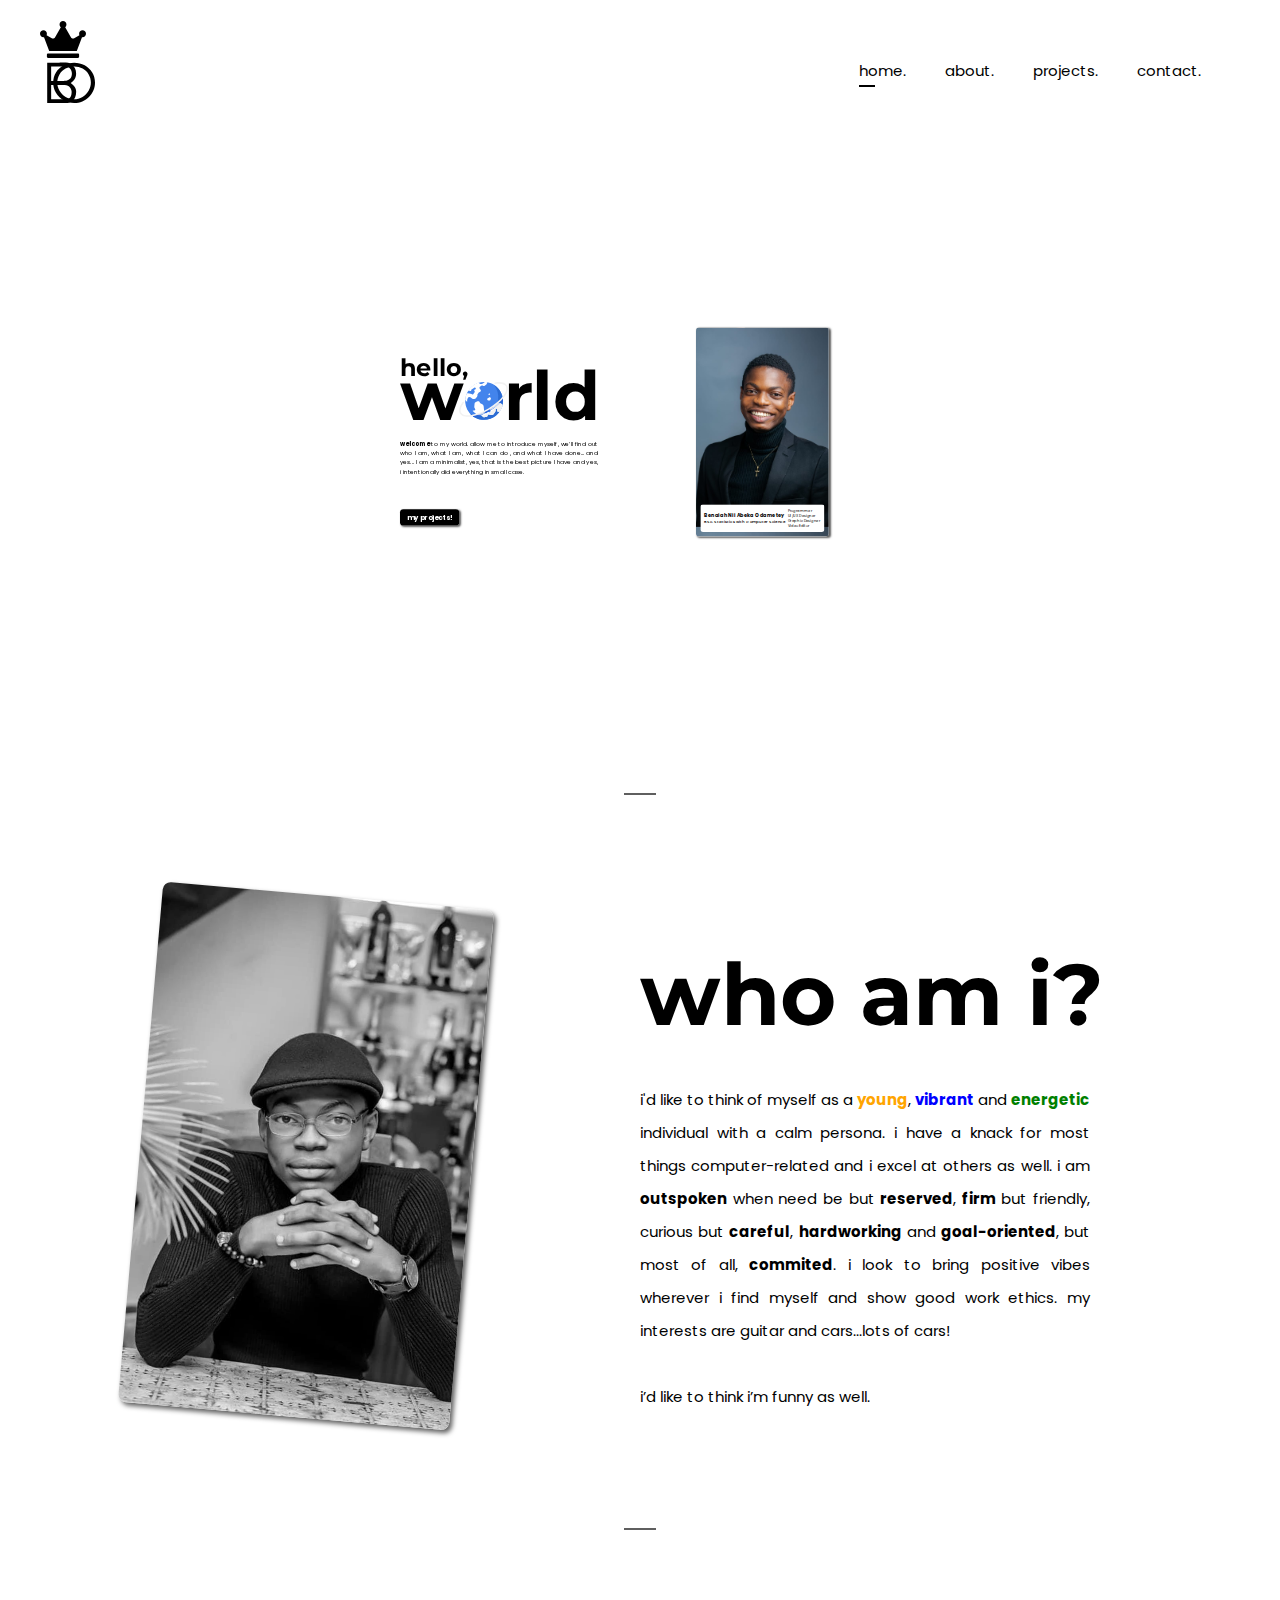
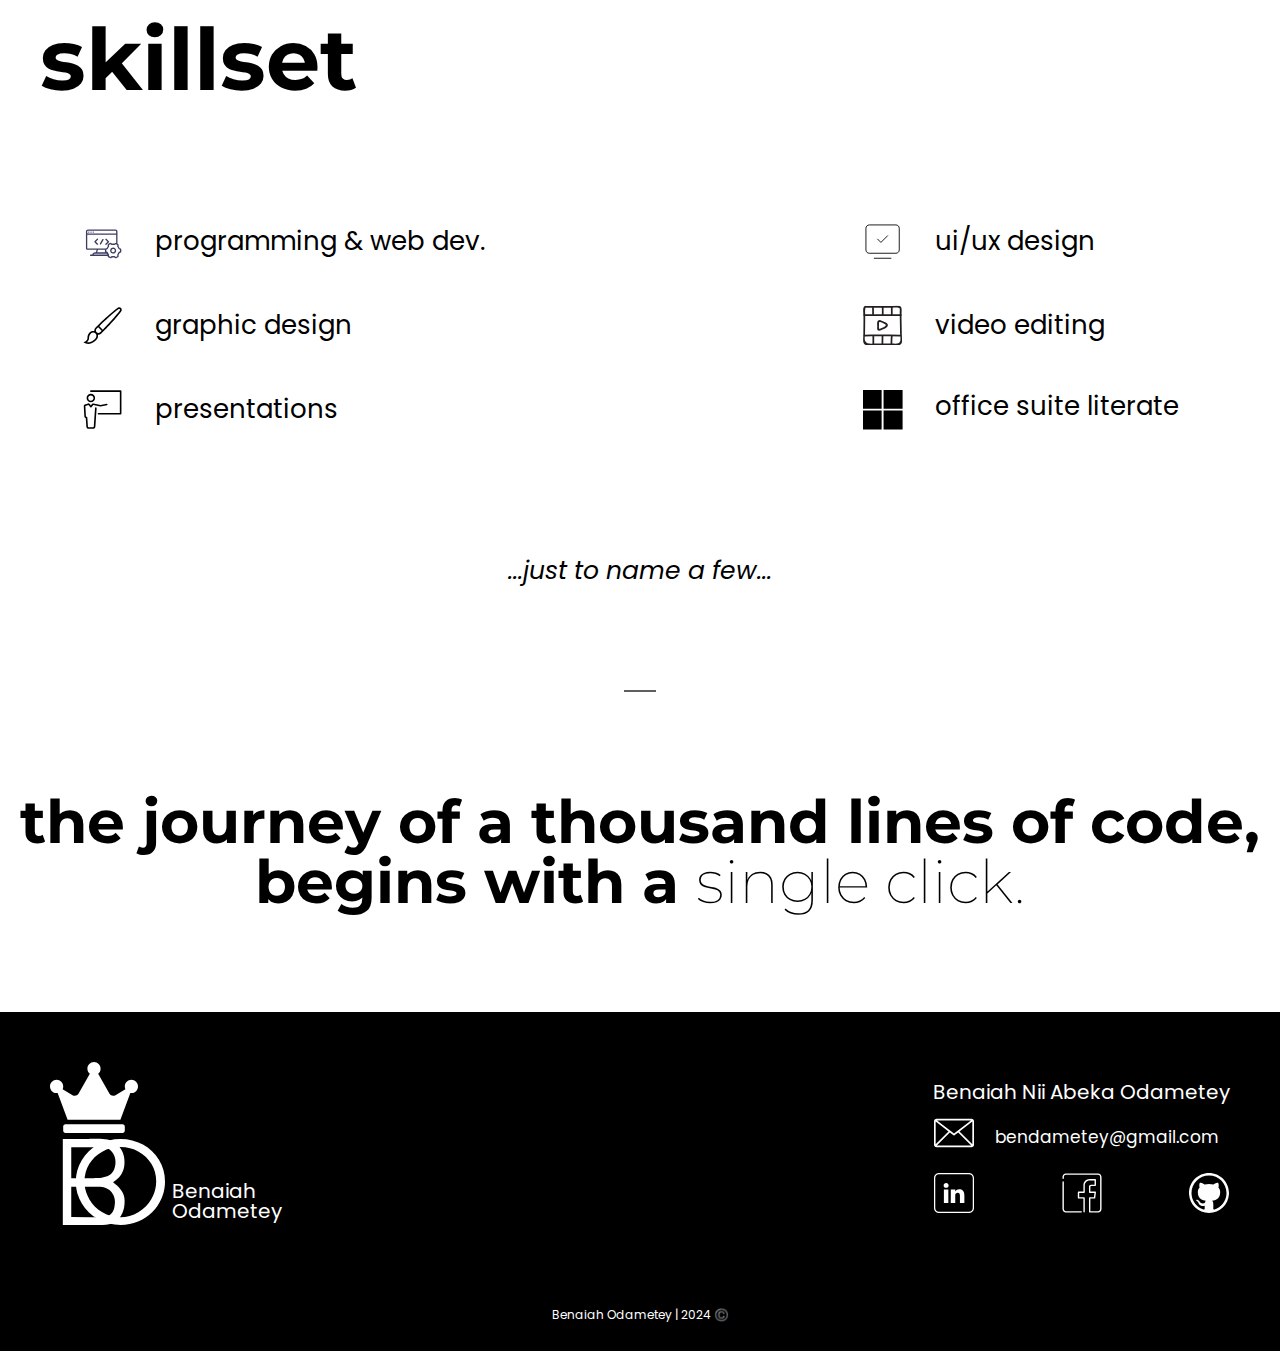
<file: index.html>
<!DOCTYPE html>
<html lang="en">
<h>
    <meta charset="UTF-8">
    <meta name="viewport" content="width=device-width, initial-scale=1.0">
    <title>Benaiah Odametey | Portfolio</title>
    <link type="image/png" sizes="16x16" rel="icon" href="img/icons8-crown-16.png">
    <link rel="preconnect" href="https://fonts.googleapis.com">
    <link rel="preconnect" href="https://fonts.gstatic.com" crossorigin>
    <link href="https://fonts.googleapis.com/css2?family=Poppins:ital,wght@0,100;0,200;0,300;0,400;0,500;0,600;0,700;0,800;0,900;1,100;1,200;1,300;1,400;1,500;1,600;1,700;1,800;1,900&display=swap" rel="stylesheet">
    <link rel="preconnect" href="https://fonts.googleapis.com">
<link rel="preconnect" href="https://fonts.gstatic.com" crossorigin>
<link rel="preconnect" href="https://fonts.googleapis.com">
<link rel="preconnect" href="https://fonts.gstatic.com" crossorigin>
<link href="https://fonts.googleapis.com/css2?family=Montserrat:wght@700&family=Poppins:ital,wght@0,100;0,200;0,300;0,400;0,500;0,600;0,700;0,800;0,900;1,100;1,200;1,300;1,400;1,500;1,600;1,700;1,800;1,900&family=Ubuntu:ital,wght@0,700;1,700&display=swap" rel="stylesheet">    <link rel="stylesheet" href="css/main.css">
</head>
<body>
    <div class="overlay"></div>
    <div class="wrapper">
        <header>
            <!-- Header-->
            <a href="#"><img src="/img/blogo.svg" alt="My logo"></a>

            <!-- Navigation -->
            <nav>
                <ul>
                    <li><a href="#" class="active">home.</a></li>
                    <li><a href="about.html">about.</a></li>
                    <li><a href="projects.html">projects.</a></li>
                    <li><a href="contact.html">contact.</a></li>
                </ul>
            </nav>
        </header>

        <main>
            <div class="left-col">
                <h1>hello,<br><span>w</span><img class="globe" src="/img/globe.svg"><span>rld</span></h1>
                <p class="subhead">
                    <strong>welcome</strong> to my world. allow me to introduce myself, we'll find out who I am, 
                    what I am, what I can do , and what I have done...
                    and yes... I am a minimalist, yes, that is the best picture I have 
                    and yes, i intentionally did everything in small case.
                </p>

                <div class="cta-btn">
                    <a href="projects.html" class="primary-cta">my projects!</a>
                </div>
                
            </div>

            <div class="right-col">
                <div class="card1">
                    <div class="card-details">
                        <div>
                            <a href="#" class="product-title">Benaiah Nii Abeka Odametey</a>
                            <p class="course">BSc. Statistics with Computer Science</p>
                        </div>
                        <p class="skill-summary">Programmer<br>UI/UX Designer<br>Graphic Designer<br>Video Editor</p>
                    </div>
                </div>
            </div>
        </main>
    </div>
    <hr id="about">
    <div class="wrapper2">
        <div class="left-col2">
            <div class="card2">
            </div>
        </div>

        <div class="right-col2">
            <h1 class="heading">who am i?</h1>
            <p class="about">i'd like to think of myself as a <strong class="orange">young</strong>, <strong class="blue">vibrant</strong> and <strong class="green">energetic</strong> individual with a calm persona. 
                i have a knack for most things computer-related and i excel at others as well. i am <strong>outspoken</strong> when need be but <strong>reserved</strong>, <strong>firm</strong> but friendly,
                 curious but <strong>careful</strong>, <strong>hardworking</strong> and <strong>goal-oriented</strong>, but most of all, <strong>commited</strong>. i look to bring positive vibes wherever i find myself and show good work ethics. my interests are guitar and cars...lots of cars!<br><br>
                 i’d like to think i’m funny as well.</p>
        </div> 
    </div>
    <hr>
    
    <div class="wrapper3">
        <h1 class="heading">skillset</h1>
        <div class="skillset">
            <div class="skills1">
                <ul>
                    <li class="sk1"><a href="projects.html#programming-webdev"><svg width="68" height="68" viewBox="0 0 68 68" fill="none" xmlns="http://www.w3.org/2000/svg">
                        <g clip-path="url(#clip0_4_197)">
                        <path d="M10.574 18.972C11.1999 18.972 11.7073 18.4646 11.7073 17.8387C11.7073 17.2127 11.1999 16.7053 10.574 16.7053C9.94808 16.7053 9.44067 17.2127 9.44067 17.8387C9.44067 18.4646 9.94808 18.972 10.574 18.972Z" fill="#3D3D63"/>
                        <path d="M18.1333 18.972C18.7593 18.972 19.2667 18.4646 19.2667 17.8387C19.2667 17.2127 18.7593 16.7053 18.1333 16.7053C17.5074 16.7053 17 17.2127 17 17.8387C17 18.4646 17.5074 18.972 18.1333 18.972Z" fill="#3D3D63"/>
                        <path d="M14.3593 18.972C14.9853 18.972 15.4927 18.4646 15.4927 17.8387C15.4927 17.2127 14.9853 16.7053 14.3593 16.7053C13.7334 16.7053 13.226 17.2127 13.226 17.8387C13.226 18.4646 13.7334 18.972 14.3593 18.972Z" fill="#3D3D63"/>
                        <path d="M22.6667 34.2833L26.0667 30.8833C26.2801 30.6699 26.4 30.3805 26.4 30.0786C26.4 29.7768 26.2801 29.4874 26.0667 29.274C25.8533 29.0606 25.5638 28.9407 25.262 28.9407C24.9602 28.9407 24.6707 29.0606 24.4573 29.274L20.2413 33.5013C20.0303 33.7137 19.9118 34.0009 19.9118 34.3003C19.9118 34.5997 20.0303 34.887 20.2413 35.0993L24.4573 39.3266C24.5627 39.4329 24.688 39.5172 24.8262 39.5747C24.9643 39.6323 25.1124 39.6619 25.262 39.6619C25.4116 39.6619 25.5597 39.6323 25.6979 39.5747C25.836 39.5172 25.9613 39.4329 26.0667 39.3266C26.2778 39.1143 26.3962 38.8271 26.3962 38.5276C26.3962 38.2282 26.2778 37.941 26.0667 37.7286L22.6667 34.2833Z" fill="#3D3D63"/>
                        <path d="M38.896 39.3041C39.1083 39.5151 39.3956 39.6336 39.695 39.6336C39.9944 39.6336 40.2817 39.5151 40.494 39.3041L44.7213 35.1334C44.9324 34.9211 45.0509 34.6338 45.0509 34.3344C45.0509 34.035 44.9324 33.7477 44.7213 33.5354L40.494 29.3081C40.2806 29.0962 39.9917 28.9777 39.691 28.9788C39.3903 28.9798 39.1022 29.1003 38.8903 29.3137C38.6784 29.5271 38.56 29.816 38.561 30.1167C38.5621 30.4175 38.6826 30.7055 38.896 30.9174L42.296 34.3174L38.896 37.7174C38.6883 37.9292 38.572 38.2141 38.572 38.5107C38.572 38.8074 38.6883 39.0922 38.896 39.3041Z" fill="#3D3D63"/>
                        <path d="M35.1333 29.6367C35.004 29.5617 34.8611 29.5131 34.7129 29.4937C34.5647 29.4742 34.414 29.4842 34.2697 29.5232C34.1254 29.5622 33.9902 29.6293 33.872 29.7208C33.7537 29.8122 33.6547 29.9261 33.5807 30.056L29.3987 37.4C29.3167 37.529 29.2616 37.6733 29.2368 37.8241C29.212 37.9749 29.2179 38.1292 29.2543 38.2777C29.2907 38.4261 29.3567 38.5657 29.4484 38.688C29.5401 38.8103 29.6556 38.9127 29.7879 38.9892C29.9203 39.0657 30.0667 39.1147 30.2184 39.1331C30.3702 39.1515 30.5241 39.1391 30.6709 39.0965C30.8177 39.0539 30.9543 38.982 31.0727 38.8853C31.191 38.7885 31.2885 38.6688 31.3593 38.5333L35.5867 31.2233C35.6657 31.0906 35.7168 30.943 35.7368 30.7897C35.7567 30.6365 35.7451 30.4807 35.7026 30.3321C35.6602 30.1835 35.5878 30.0451 35.4899 29.9256C35.392 29.806 35.2706 29.7077 35.1333 29.6367Z" fill="#3D3D63"/>
                        <path d="M63.308 45.3333C63.2412 45.3328 63.1761 45.3119 63.1214 45.2734C63.0667 45.235 63.0251 45.1807 63.002 45.118C62.5511 43.9317 61.912 42.8257 61.1094 41.8426C61.0713 41.7877 61.051 41.7225 61.051 41.6556C61.051 41.5888 61.0713 41.5236 61.1094 41.4686C61.4545 40.8704 61.5481 40.1596 61.3696 39.4923C61.1912 38.8251 60.7551 38.256 60.1574 37.91L59.3074 37.4V16.7053C59.3074 15.8036 58.9491 14.9388 58.3115 14.3011C57.6739 13.6635 56.8091 13.3053 55.9074 13.3053H9.06669C8.16495 13.3053 7.30015 13.6635 6.66252 14.3011C6.0249 14.9388 5.66669 15.8036 5.66669 16.7053V45.424C5.66967 46.1234 5.94884 46.7933 6.44342 47.2879C6.93799 47.7825 7.60792 48.0616 8.30735 48.0646H23.8L22.6667 52.258H21.1594C20.0555 52.2587 18.9841 52.6316 18.1183 53.3164C17.2526 54.0012 16.643 54.9579 16.388 56.032H13.6C13.2994 56.032 13.0112 56.1514 12.7986 56.3639C12.5861 56.5765 12.4667 56.8647 12.4667 57.1653C12.4667 57.4659 12.5861 57.7541 12.7986 57.9667C13.0112 58.1792 13.2994 58.2986 13.6 58.2986H42.466C42.4468 58.5694 42.4736 58.8415 42.5454 59.1033C42.6303 59.4358 42.7815 59.7476 42.9899 60.0203C43.1983 60.2929 43.4595 60.5207 43.758 60.69L46.1494 62.0726C46.4463 62.2431 46.7738 62.3534 47.1134 62.3972C47.4529 62.441 47.7978 62.4175 48.1282 62.3281C48.4587 62.2386 48.7683 62.085 49.0394 61.8758C49.3104 61.6667 49.5376 61.4062 49.708 61.1093C49.7447 61.0515 49.7976 61.0057 49.86 60.9775C49.9224 60.9493 49.9917 60.94 50.0594 60.9506C51.3043 61.166 52.577 61.166 53.822 60.9506C53.891 60.9395 53.9617 60.9498 54.0245 60.9802C54.0874 61.0106 54.1393 61.0596 54.1734 61.1206C54.4044 61.5161 54.7355 61.8438 55.1334 62.0706C55.5313 62.2974 55.982 62.4154 56.44 62.4126C56.8969 62.4171 57.3468 62.2997 57.7434 62.0726L60.1347 60.69C60.4316 60.5187 60.6916 60.2903 60.8997 60.0179C61.1079 59.7456 61.26 59.4347 61.3474 59.1033C61.4376 58.7738 61.461 58.4296 61.4163 58.091C61.3715 57.7523 61.2594 57.426 61.0867 57.1313C61.0477 57.0746 61.0268 57.0074 61.0268 56.9386C61.0268 56.8698 61.0477 56.8027 61.0867 56.746C61.8868 55.7653 62.5257 54.6635 62.9794 53.482C63.001 53.4183 63.0422 53.3631 63.0972 53.3244C63.1522 53.2857 63.2181 53.2655 63.2854 53.2666C63.9758 53.2637 64.6371 52.9881 65.1253 52.4999C65.6135 52.0117 65.889 51.3504 65.892 50.66V47.8946C65.8802 47.2151 65.6035 46.567 65.1208 46.0886C64.6381 45.6101 63.9876 45.3391 63.308 45.3333ZM7.93335 16.7053C7.93335 16.4047 8.05276 16.1165 8.2653 15.9039C8.47784 15.6914 8.76611 15.572 9.06669 15.572H55.9074C56.2079 15.572 56.4962 15.6914 56.7087 15.9039C56.9213 16.1165 57.0407 16.4047 57.0407 16.7053V20.1053H7.93335V16.7053ZM8.30735 45.798C8.25824 45.798 8.20961 45.7883 8.16423 45.7695C8.11885 45.7507 8.07763 45.7232 8.0429 45.6884C8.00817 45.6537 7.98062 45.6125 7.96182 45.5671C7.94303 45.5217 7.93335 45.4731 7.93335 45.424V22.372H57.0407V36.2666C56.5044 36.1242 55.9365 36.1574 55.4205 36.3614C54.9044 36.5653 54.4673 36.9293 54.1734 37.4C54.1381 37.4559 54.0868 37.4998 54.0261 37.5261C53.9654 37.5524 53.8983 37.5598 53.8334 37.5473C52.5874 37.3432 51.3166 37.3432 50.0707 37.5473C50.0057 37.5615 49.938 37.5548 49.8769 37.5284C49.8159 37.502 49.7648 37.457 49.7307 37.4C49.5604 37.1029 49.3331 36.8424 49.0617 36.6335C48.7904 36.4247 48.4803 36.2716 48.1495 36.1831C47.8187 36.0946 47.4737 36.0725 47.1343 36.1179C46.7949 36.1634 46.4679 36.2755 46.172 36.448L43.7807 37.8306C43.483 37.9981 43.2221 38.224 43.0137 38.4947C42.8054 38.7653 42.6538 39.0753 42.568 39.406C42.3868 40.0741 42.4764 40.7868 42.8174 41.3893C42.8587 41.4429 42.8811 41.5086 42.8811 41.5763C42.8811 41.644 42.8587 41.7097 42.8174 41.7633C42.0147 42.7464 41.3757 43.8523 40.9247 45.0386C40.9016 45.1014 40.86 45.1556 40.8053 45.1941C40.7506 45.2326 40.6855 45.2535 40.6187 45.254C40.0636 45.2548 39.5234 45.4335 39.0774 45.764L8.30735 45.798ZM38.5334 52.258H24.9334L26.0667 48.0646H37.9667V50.66C37.9739 51.2406 38.1732 51.8025 38.5334 52.258ZM21.1707 54.5246H41.344C41.6031 55.0471 41.8985 55.5508 42.228 56.032H18.7794C18.9933 55.5817 19.3304 55.2012 19.7516 54.9344C20.1727 54.6677 20.6608 54.5256 21.1594 54.5246H21.1707ZM63.648 50.66C63.648 50.7501 63.6122 50.8366 63.5484 50.9004C63.4847 50.9641 63.3982 51 63.308 51C62.7801 51.0013 62.2649 51.1622 61.8301 51.4615C61.3952 51.7608 61.061 52.1846 60.8714 52.6773C60.5091 53.6328 59.9964 54.5243 59.3527 55.318C59.0208 55.728 58.8204 56.2287 58.778 56.7545C58.7355 57.2803 58.8529 57.8067 59.1147 58.2646C59.1329 58.3037 59.1424 58.3462 59.1424 58.3893C59.1424 58.4324 59.1329 58.4749 59.1147 58.514C59.1048 58.559 59.0856 58.6014 59.0583 58.6385C59.0309 58.6756 58.9961 58.7065 58.956 58.7293L56.5987 60.0666C56.5593 60.0885 56.516 60.1024 56.4712 60.1074C56.4265 60.1124 56.3811 60.1085 56.3379 60.0958C56.2947 60.0832 56.2544 60.062 56.2194 60.0337C56.1844 60.0053 56.1554 59.9703 56.134 59.9306C55.8661 59.4739 55.4659 59.1092 54.9864 58.8846C54.5068 58.66 53.9704 58.5861 53.448 58.6726C52.4503 58.8426 51.4311 58.8426 50.4334 58.6726C49.9098 58.5871 49.3725 58.6627 48.8929 58.8894C48.4132 59.1161 48.0137 59.4832 47.7474 59.942C47.7003 60.018 47.626 60.0731 47.5397 60.0963C47.4534 60.1195 47.3615 60.1089 47.2827 60.0666L44.8914 58.684C44.8513 58.6612 44.8165 58.6303 44.7891 58.5932C44.7618 58.5561 44.7426 58.5136 44.7327 58.4686C44.7145 58.4296 44.705 58.387 44.705 58.344C44.705 58.3009 44.7145 58.2583 44.7327 58.2193C44.9915 57.7604 45.1071 57.2346 45.0647 56.7095C45.0223 56.1844 44.8238 55.684 44.4947 55.2726C43.8452 54.481 43.3285 53.5892 42.9647 52.632C42.7746 52.1523 42.4452 51.7405 42.019 51.4496C41.5928 51.1587 41.0893 51.0021 40.5734 51C40.4832 51 40.3967 50.9641 40.3329 50.9004C40.2692 50.8366 40.2334 50.7501 40.2334 50.66V47.8946C40.2318 47.8496 40.2395 47.8046 40.256 47.7627C40.2725 47.7207 40.2975 47.6826 40.3294 47.6507C40.3613 47.6188 40.3994 47.5938 40.4414 47.5773C40.4834 47.5608 40.5283 47.553 40.5734 47.5546C41.0997 47.5526 41.6131 47.3913 42.046 47.0919C42.4789 46.7925 42.811 46.3691 42.9987 45.8773C43.3599 44.9189 43.8768 44.0266 44.5287 43.2366C44.8578 42.8252 45.0563 42.3248 45.0987 41.7997C45.1411 41.2746 45.0255 40.7488 44.7667 40.29C44.7482 40.249 44.7387 40.2046 44.7387 40.1596C44.7387 40.1147 44.7482 40.0703 44.7667 40.0293C44.7759 39.9855 44.795 39.9443 44.8225 39.909C44.85 39.8736 44.8851 39.845 44.9254 39.8253L47.3167 38.4426C47.3723 38.4272 47.4311 38.4272 47.4867 38.4426C47.5434 38.4433 47.599 38.4582 47.6485 38.486C47.698 38.5137 47.7398 38.5533 47.77 38.6013C48.0376 39.059 48.4372 39.4251 48.9166 39.6517C49.3959 39.8782 49.9325 39.9545 50.456 39.8706C51.4537 39.7007 52.473 39.7007 53.4707 39.8706C53.9977 39.9418 54.5338 39.8522 55.009 39.6136C55.4843 39.375 55.8764 38.9985 56.134 38.5333C56.1562 38.4959 56.1855 38.4633 56.2204 38.4373C56.2552 38.4114 56.2949 38.3926 56.337 38.382C56.3792 38.3715 56.423 38.3694 56.466 38.3759C56.509 38.3824 56.5502 38.3974 56.5874 38.42L58.9787 39.8026C59.0189 39.8223 59.0541 39.851 59.0816 39.8863C59.1091 39.9217 59.1281 39.9628 59.1374 40.0066C59.1558 40.0476 59.1654 40.092 59.1654 40.137C59.1654 40.1819 59.1558 40.2263 59.1374 40.2673C58.8765 40.7235 58.7596 41.248 58.8021 41.7718C58.8446 42.2956 59.0444 42.7944 59.3754 43.2026C60.0193 44.0003 60.532 44.8955 60.894 45.8546C61.0727 46.3556 61.399 46.7905 61.83 47.1021C62.261 47.4137 62.7763 47.5873 63.308 47.6C63.3531 47.5984 63.398 47.6061 63.44 47.6226C63.4819 47.6391 63.5201 47.6641 63.552 47.696C63.5839 47.7279 63.6088 47.766 63.6254 47.808C63.6419 47.85 63.6496 47.8949 63.648 47.94V50.66Z" fill="#3D3D63"/>
                        <path d="M51.9407 44.132C50.923 44.132 49.9282 44.4337 49.0821 44.9991C48.2359 45.5645 47.5764 46.3681 47.187 47.3083C46.7975 48.2484 46.6957 49.283 46.8942 50.2811C47.0927 51.2792 47.5828 52.196 48.3024 52.9156C49.0219 53.6352 49.9388 54.1252 50.9368 54.3238C51.9349 54.5223 52.9695 54.4204 53.9097 54.031C54.8499 53.6415 55.6535 52.982 56.2188 52.1359C56.7842 51.2897 57.086 50.2949 57.086 49.2773C57.086 47.9127 56.5439 46.6039 55.579 45.639C54.614 44.6741 53.3053 44.132 51.9407 44.132ZM51.9407 52.156C51.3713 52.156 50.8147 51.9871 50.3414 51.6708C49.868 51.3545 49.499 50.9049 49.2811 50.3789C49.0632 49.8529 49.0062 49.2741 49.1173 48.7157C49.2284 48.1573 49.5025 47.6444 49.9051 47.2418C50.3077 46.8392 50.8206 46.565 51.3791 46.4539C51.9375 46.3429 52.5163 46.3999 53.0423 46.6178C53.5683 46.8356 54.0179 47.2046 54.3342 47.678C54.6505 48.1514 54.8193 48.7079 54.8193 49.2773C54.8133 50.0368 54.5074 50.7632 53.9682 51.2982C53.429 51.8331 52.7002 52.1333 51.9407 52.1333V52.156Z" fill="#3D3D63"/>
                        </g>
                        <defs>
                        <clipPath id="clip0_4_197">
                        <rect width="68" height="68" fill="white"/>
                        </clipPath>
                        </defs>
                        </svg>
                        programming & web dev.</a></li>
                    <li class="sk1"><a href="projects.html#graphic-design"><svg width="60" height="60" viewBox="0 0 60 60" fill="none" xmlns="http://www.w3.org/2000/svg">
                        <path fill-rule="evenodd" clip-rule="evenodd" d="M58.0537 8.39871C50.6325 19.4325 28.2787 41.75 28.2787 41.75L28.27 41.7412C28.2175 41.7987 28.17 41.8587 28.1137 41.915C26.7087 43.3175 24.8025 43.885 22.9712 43.6687C23.56 46.1337 22.9387 48.84 21.06 50.7662C21.06 50.7662 11.66 62.39 1.24249 55.0662C1.24249 55.0662 6.85999 53.4925 7.34874 48.96C7.34874 48.96 6.59874 44.3925 10.7225 40.16C12.5712 38.2625 15.1575 37.6112 17.5287 38.165C17.3387 36.36 17.9075 34.49 19.2925 33.1062C19.3475 33.05 19.4087 33.0025 19.4662 32.9487L19.4575 32.94C19.4575 32.94 41.7975 10.61 52.8475 3.19871C54.31 2.15246 56.3525 2.27496 57.665 3.58621C58.9812 4.89996 59.1025 6.93871 58.0537 8.39871ZM19.32 41.8575C18.3925 40.93 17.19 40.4012 15.9037 40.4012C14.6125 40.4012 13.3925 40.9212 12.4737 41.865C9.30499 45.1175 9.77999 48.845 9.79249 48.9612C9.51999 51.4862 8.08874 53.6375 6.59624 54.9312C7.12374 55.0275 7.65749 55.0762 8.20249 55.0762C14.14 55.0762 19.1425 49.2512 19.1887 49.1962C19.1887 49.1962 22.6125 45.1512 19.32 41.8575ZM19.9925 37.51C19.9925 38.505 20.3537 39.4425 21.06 40.1462C21.7662 40.8512 22.745 41.26 23.7425 41.26C24.74 41.26 25.6412 40.8525 26.325 40.1675L28.2675 38.205C28.3662 38.1037 28.5012 37.9662 28.61 37.855L23.3637 32.6087C23.2487 32.72 23.1075 32.8562 23.005 32.9575L21.0587 34.8787C20.3537 35.5812 19.9925 36.515 19.9925 37.51ZM55.9 5.35746C55.5887 5.04621 55.225 4.99996 55.0337 4.99996C54.7687 4.99996 54.5162 5.07996 54.24 5.27746C46.4675 10.49 31.7412 24.4862 25.1137 30.9062L30.3125 36.105C36.7375 29.485 50.7675 14.7512 56.0225 6.93996C56.3775 6.44746 56.3262 5.78121 55.9 5.35746Z" fill="black"/>
                        </svg>
                        graphic design</a></li>
                    <li class="sk1"><a href="projects.html#presentations"><svg width="68" height="68" viewBox="0 0 68 68" fill="none" xmlns="http://www.w3.org/2000/svg">
                        <path d="M14.025 21.7014C18.0094 21.7014 21.2766 18.4607 21.2766 14.4498C21.2766 10.4389 18.0359 7.19824 14.025 7.19824C10.0141 7.19824 6.79999 10.4654 6.79999 14.4498C6.79999 18.4342 10.0406 21.7014 14.025 21.7014ZM14.025 9.96074C16.4953 9.96074 18.5406 11.9795 18.5406 14.4764C18.5406 16.9732 16.5219 18.992 14.025 18.992C11.5281 18.992 9.50936 16.9732 9.50936 14.4764C9.50936 11.9795 11.5547 9.96074 14.025 9.96074Z" fill="black"/>
                        <path d="M22.6047 30.0952C21.8609 30.0421 21.1969 30.6265 21.1438 31.3702L20.0281 47.2812C20.0281 47.3343 20.0016 47.3608 20.0016 47.414L18.9922 62.8999C18.9656 63.4843 18.461 63.9624 17.8766 63.9624H10.1734C9.58907 63.9624 9.08439 63.5108 9.05782 62.8999L8.04845 47.414C8.02189 46.8562 7.62345 46.3515 7.0922 46.1921C6.80001 46.1124 5.95001 45.8468 5.8172 45.714C5.71095 45.5546 5.65782 44.7046 5.63126 44.2796L4.70158 27.864V27.8374C6.42814 27.3327 8.12814 26.7749 9.8547 26.2171C10.625 27.1202 11.3953 27.9968 12.1922 28.8999L13.0156 29.8296C13.2813 30.1218 13.6531 30.3077 14.0516 30.3077C14.45 30.3077 14.8219 30.1483 15.0875 29.8296L16.0438 28.7405C16.8141 27.864 17.5313 27.0405 18.2484 26.1905L30.1484 28.8733C30.3344 28.9265 30.5469 28.9265 30.7328 28.8733L41.4641 26.6687C42.2078 26.5093 42.686 25.7921 42.5266 25.0483C42.3672 24.3046 41.65 23.8265 40.9063 23.9858L30.4672 26.1374L18.7266 23.4812C18.6734 23.4546 18.5938 23.4546 18.5406 23.4546C18.1953 23.428 17.0266 23.4015 16.3094 24.2515C15.5656 25.128 14.8219 25.978 14.0516 26.8546C13.2813 25.978 12.5375 25.128 11.7938 24.2515C11.1031 23.4546 10.2266 23.189 9.27033 23.5077C7.43751 24.1187 5.6047 24.703 3.77189 25.2608C2.60314 25.6327 1.96564 26.5093 1.96564 27.7046C1.96564 27.7843 1.96564 27.9968 1.96564 28.0233L2.86876 44.2265L2.89532 44.4921C3.0547 46.8562 3.40001 47.7593 5.3922 48.5296L6.34845 63.1124C6.48126 65.1312 8.18126 66.7249 10.2 66.7249H17.9031C19.9219 66.7249 21.6219 65.1312 21.7547 63.1124L22.7641 47.7593C22.7641 47.7062 22.7641 47.6796 22.7906 47.6265L23.9063 31.5827C23.9063 30.8124 23.3484 30.1483 22.6047 30.0952Z" fill="black"/>
                        <path d="M64.6797 1.2749H14.025C13.2813 1.2749 12.6438 1.88584 12.6438 2.65615C12.6438 3.42646 13.2547 4.0374 14.025 4.0374H63.2985V39.6311H26.961C26.2172 39.6311 25.5797 40.2421 25.5797 41.0124C25.5797 41.7561 26.1906 42.3937 26.961 42.3937H64.6797C65.4235 42.3937 66.061 41.7827 66.061 41.0124V2.65615C66.061 1.9124 65.45 1.2749 64.6797 1.2749Z" fill="black"/>
                        </svg>
                        presentations</a></li>
                </ul>
            </div>
            <div class="skills2">
                <ul>
                    <li class="sk1"><a href="projects.html#ui--ux"><svg width="68" height="68" viewBox="0 0 68 68" fill="none" xmlns="http://www.w3.org/2000/svg">
                        <path d="M19.8333 62.3334H48.1667" stroke="black" stroke-width="1.5" stroke-linecap="round" stroke-linejoin="round"/>
                        <path d="M5.66666 48.1666V11.3333C5.66666 8.20368 8.20372 5.66663 11.3333 5.66663H56.6667C59.7964 5.66663 62.3333 8.20368 62.3333 11.3333V48.1666C62.3333 51.2963 59.7964 53.8333 56.6667 53.8333H11.3333C8.20372 53.8333 5.66666 51.2963 5.66666 48.1666Z" stroke="black" stroke-width="1.5"/>
                        <path d="M25.5 29.75L31.1667 35.4167L42.5 24.0834" stroke="black" stroke-width="1.5" stroke-linecap="round" stroke-linejoin="round"/>
                        </svg>
                        ui/ux design</a></li>
                    <li class="sk1"><a href="#"><svg width="68" height="68" viewBox="0 0 68 68" fill="none" xmlns="http://www.w3.org/2000/svg">
                        <g clip-path="url(#clip0_4_242)">
                        <path d="M6.89594 3.60092C16.4121 3.59655 25.9282 3.59219 35.4444 3.58782C40.2024 3.58564 44.9605 3.58346 49.7186 3.58128C52.8143 3.57986 61.0582 2.04398 62.9708 4.93923C63.5831 5.86623 63.0788 11.3873 63.0978 12.5272C63.1331 14.635 63.1684 16.7428 63.2037 18.8506C63.2814 23.4877 63.3591 28.1248 63.4367 32.7619C63.5144 37.399 63.592 42.0361 63.6697 46.6733C63.7342 50.5249 65.0972 56.9454 63.9027 60.5846C62.1113 66.0421 54.6144 64.4592 50.2135 64.4665C45.082 64.475 39.9505 64.4835 34.8191 64.492C30.5428 64.4991 26.2666 64.5062 21.9904 64.5132C16.4498 64.5224 6.68734 66.5483 4.1712 59.8106C2.97817 56.6159 4.17479 50.5397 4.20754 47.1039C4.25196 42.4445 4.32212 37.7853 4.37041 33.126C4.41869 28.4678 4.45286 23.809 4.41968 19.1506C4.40158 16.6102 4.36813 14.0697 4.3081 11.5299C4.28816 10.6858 4.37852 2.17716 5.87379 3.371C7.33917 4.54098 9.43438 2.47217 7.95431 1.29047C4.92711 -1.12648 1.91902 0.67135 1.25572 4.33318C0.423135 8.9296 1.44507 14.4712 1.47737 19.1506C1.51537 24.6562 1.46337 30.1621 1.39975 35.6673C1.34101 40.7502 1.26636 45.8329 1.23471 50.916C1.21093 54.7352 0.271565 59.8737 1.69195 63.5438C4.08918 69.7381 14.4707 67.468 19.4247 67.4598C30.1152 67.4421 40.8058 67.4244 51.4963 67.4067C56.8471 67.3978 65.4963 69.4849 66.7742 62.4203C67.5217 58.2881 66.7246 53.3965 66.6544 49.2026C66.5626 43.7224 66.4708 38.2421 66.379 32.7619C66.2872 27.2817 66.1955 21.8015 66.1037 16.3212C66.0413 12.596 67.0525 6.93304 65.7697 3.42389C65.1926 1.845 64.3925 1.17569 62.7646 0.742515C57.8019 -0.578037 50.9634 0.638401 45.8256 0.640757C32.8491 0.646708 19.8725 0.652658 6.89594 0.658609C5.00275 0.659478 4.99953 3.60179 6.89594 3.60092Z" fill="#231F20"/>
                        <path d="M2.86274 17.7593C23.6405 17.7593 44.4183 17.7593 65.1961 17.7593C67.0893 17.7593 67.0924 14.817 65.1961 14.817C44.4183 14.817 23.6405 14.817 2.86274 14.817C0.969503 14.817 0.966367 17.7593 2.86274 17.7593Z" fill="#231F20"/>
                        <path d="M3.08079 52.3299C23.4956 52.2529 43.9104 52.2725 64.3251 52.3886C66.2187 52.3993 66.2209 49.457 64.3251 49.4462C43.9104 49.3302 23.4956 49.3106 3.08079 49.3876C1.18789 49.3947 1.18414 52.3371 3.08079 52.3299Z" fill="#231F20"/>
                        <path d="M16.1588 3.42695C16.3039 7.2046 16.3565 10.9823 16.3168 14.7625C16.2969 16.6564 19.2392 16.6578 19.2591 14.7625C19.2988 10.9823 19.2462 7.20458 19.1011 3.42695C19.0287 1.53963 16.086 1.53023 16.1588 3.42695Z" fill="#231F20"/>
                        <path d="M32.7762 2.77535C32.7762 7.02535 32.7762 11.2754 32.7762 15.5253C32.7762 17.4186 35.7185 17.4217 35.7185 15.5253C35.7185 11.2754 35.7185 7.02535 35.7185 2.77535C35.7185 0.882116 32.7762 0.87898 32.7762 2.77535Z" fill="#231F20"/>
                        <path d="M48.1416 2.66634C48.1416 7.13429 48.1416 11.6022 48.1416 16.0702C48.1416 17.9634 51.0839 17.9666 51.0839 16.0702C51.0839 11.6022 51.0839 7.13429 51.0839 2.66634C51.0839 0.773107 48.1416 0.769971 48.1416 2.66634Z" fill="#231F20"/>
                        <path d="M48.1335 51.8237C47.6889 56.5352 47.5106 61.2488 47.5979 65.9804C47.6327 67.8714 50.5752 67.8776 50.5402 65.9804C50.4529 61.2487 50.6313 56.5351 51.0758 51.8237C51.2536 49.9396 48.3102 49.9517 48.1335 51.8237Z" fill="#231F20"/>
                        <path d="M32.3789 51.5962C32.3313 56.1367 32.2837 60.6772 32.2361 65.2177C32.2163 67.1116 35.1586 67.113 35.1784 65.2177C35.226 60.6772 35.2736 56.1367 35.3212 51.5962C35.341 49.7024 32.3988 49.7009 32.3789 51.5962Z" fill="#231F20"/>
                        <path d="M16.757 51.8138C16.757 56.3907 16.757 60.9677 16.757 65.5446C16.757 67.4378 19.6993 67.4409 19.6993 65.5446C19.6993 60.9677 19.6993 56.3907 19.6993 51.8138C19.6993 49.9206 16.757 49.9174 16.757 51.8138Z" fill="#231F20"/>
                        <path d="M28.6766 27.504C31.8307 28.8261 35.274 29.9147 38.2694 31.5562C42.3782 33.8077 35.515 36.7189 33.6012 37.6153C32.2699 38.2389 30.9286 38.9878 29.5078 39.3814C27.3611 39.9762 27.8797 38.6946 27.8729 36.9567C27.8702 36.2663 27.9518 28.0483 28.0989 28.0882C29.9285 28.5851 30.7092 25.7475 28.881 25.251C23.5505 23.8033 24.9133 32.5509 24.9241 35.2971C24.9311 37.0899 24.127 40.7814 25.7825 42.0698C27.5193 43.4214 30.5694 42.1822 32.2681 41.4581C35.5184 40.0726 43.3685 37.6648 42.9774 33.078C42.7998 30.9953 41.1492 29.6972 39.4008 28.8428C36.1873 27.2724 32.7569 26.0492 29.4587 24.6667C27.7148 23.9358 26.9534 26.7817 28.6766 27.504Z" fill="#231F20"/>
                        </g>
                        <defs>
                        <clipPath id="clip0_4_242">
                        <rect width="68" height="68" fill="white"/>
                        </clipPath>
                        </defs>
                        </svg>
                        video editing</a></li>
                    <li class="sk1"><svg width="60" height="60" viewBox="0 0 60 60" fill="none" xmlns="http://www.w3.org/2000/svg">
                        <path d="M0 0H28.55V28.55H0V0ZM31.45 0V28.55H60V0H31.45ZM0 31.45V60H28.55V31.45H0ZM31.45 31.45V60H60V31.45H31.45Z" fill="black"/>
                        </svg>
                        office suite literate</li>
                </ul>
            </div>
        </div>
        <div class="blurb1"><p><i>...just to name a few...</i></p></div>
    </div>
    <hr>

    <div class="wrapper4">
        <h1>the journey of a thousand lines of code, begins with a <span class="click">single click.</span></h1>
    </div>
</body>
   

    <footer>
        <div class="wrapper5"> <div class="top-side">
            <div class="logo"><img src="/img/wlogo.svg">
                <p class="logopq">Benaiah<br>Odametey</p></div>
    
                <div class="info">
                    <p class="logop">Benaiah Nii Abeka Odametey</p>
                    <div class="email"><svg class="eicon" width="30" height="30" viewBox="0 0 30 30" fill="none" xmlns="http://www.w3.org/2000/svg">
                        <path d="M28.125 4.375H1.875C1.37772 4.375 0.900805 4.57254 0.549175 4.92417C0.197544 5.27581 0 5.75272 0 6.25L0 23.75C0 24.2473 0.197544 24.7242 0.549175 25.0758C0.900805 25.4275 1.37772 25.625 1.875 25.625H28.125C28.6223 25.625 29.0992 25.4275 29.4508 25.0758C29.8025 24.7242 30 24.2473 30 23.75V6.25C30 5.75272 29.8025 5.27581 29.4508 4.92417C29.0992 4.57254 28.6223 4.375 28.125 4.375ZM27.725 5.625L15 15.4625L2.275 5.625H27.725ZM1.25 23.4937V6.4125L10.8813 13.8562L1.25 23.4937ZM2.13125 24.375L11.875 14.6313L14.6125 16.75C14.7218 16.8341 14.8558 16.8797 14.9937 16.8797C15.1317 16.8797 15.2657 16.8341 15.375 16.75L18.125 14.6313L27.8687 24.375H2.13125ZM28.75 23.4937L19.1187 13.8562L28.75 6.4125V23.4937Z" fill="white"/>
                        </svg>
                        <p class="logopp">bendametey@gmail.com</p></div>
                       <div class="socials">
                        <a href="https://www.linkedin.com/in/benaiah-nii-abeka-odametey/" target="_blank"><svg width="32" height="32" viewBox="0 0 32 32" fill="none" xmlns="http://www.w3.org/2000/svg">
                            <path d="M28 1C29.654 1 31 2.346 31 4V28C31 29.654 29.654 31 28 31H4C2.346 31 1 29.654 1 28V4C1 2.346 2.346 1 4 1H28ZM28 0H4C1.8 0 0 1.8 0 4V28C0 30.2 1.8 32 4 32H28C30.2 32 32 30.2 32 28V4C32 1.8 30.2 0 28 0Z" fill="white"/>
                            <path d="M24.299 23.9209V17.7839C24.299 14.4959 22.544 12.9659 20.203 12.9659C18.314 12.9659 17.468 14.0049 16.997 14.7339V13.2169H13.439C13.486 14.2219 13.439 23.9209 13.439 23.9209H16.997V17.9429C16.997 17.6239 17.02 17.3039 17.114 17.0759C17.371 16.4369 17.956 15.7749 18.939 15.7749C20.227 15.7749 20.742 16.7559 20.742 18.1949V23.9219L24.299 23.9209ZM9.69 11.7559C10.93 11.7559 11.703 10.9329 11.703 9.90588C11.68 8.85588 10.93 8.05688 9.713 8.05688C8.496 8.05688 7.701 8.85588 7.701 9.90588C7.701 10.9339 8.473 11.7559 9.668 11.7559H9.69ZM11.469 23.9209V13.2169H7.912V23.9209H11.469Z" fill="white"/>
                            </svg></a> 
                                
                           <a href="https://web.facebook.com/benaiah.odametey.1" target="_blank"><svg width="42" height="43" viewBox="0 0 42 43" fill="none" xmlns="http://www.w3.org/2000/svg">
                            <path d="M20.25 42.5H3.75C1.683 42.5 0 40.8185 0 38.75V9.5C0 9.086 0.336 8.75 0.75 8.75C1.164 8.75 1.5 9.086 1.5 9.5V38.75C1.5 39.9905 2.5095 41 3.75 41H20.25C20.664 41 21 41.336 21 41.75C21 42.164 20.664 42.5 20.25 42.5Z" fill="white"/>
                            <path d="M38.25 42.5H29.25C28.836 42.5 28.5 42.164 28.5 41.75V26.75C28.5 26.336 28.836 26 29.25 26H33.8385L34.401 21.5H29.25C28.836 21.5 28.5 21.164 28.5 20.75V14.75C28.5 13.5095 29.5095 12.5 30.75 12.5H34.5V8H29.25C26.355 8 24 10.355 24 13.25V20.75C24 21.164 23.664 21.5 23.25 21.5H18V26H23.25C23.664 26 24 26.336 24 26.75V41.75C24 42.164 23.664 42.5 23.25 42.5C22.836 42.5 22.5 42.164 22.5 41.75V27.5H17.25C16.836 27.5 16.5 27.164 16.5 26.75V20.75C16.5 20.336 16.836 20 17.25 20H22.5V13.25C22.5 9.5285 25.5285 6.5 29.25 6.5H35.25C35.664 6.5 36 6.836 36 7.25V13.25C36 13.664 35.664 14 35.25 14H30.75C30.336 14 30 14.3375 30 14.75V20H35.25C35.466 20 35.67 20.093 35.8125 20.2535C35.955 20.414 36.021 20.63 35.994 20.8445L35.244 26.8445C35.1975 27.2195 34.878 27.5 34.5 27.5H30V41H38.25C39.4905 41 40.5 39.9905 40.5 38.75V4.25C40.5 3.0095 39.4905 2 38.25 2H3.75C2.5095 2 1.5 3.0095 1.5 4.25V5.75C1.5 6.164 1.164 6.5 0.75 6.5C0.336 6.5 0 6.164 0 5.75V4.25C0 2.1815 1.683 0.5 3.75 0.5H38.25C40.317 0.5 42 2.1815 42 4.25V38.75C42 40.8185 40.317 42.5 38.25 42.5Z" fill="white"/>
                            </svg></a> 
    
                           <a href="https://github.com/naiahgarrix02" target="_blank"><svg width="60" height="60" viewBox="0 0 60 60" fill="none" xmlns="http://www.w3.org/2000/svg">
                            <path fill-rule="evenodd" clip-rule="evenodd" d="M34.7031 41.5048C40.549 40.8144 46.7666 38.6889 46.7666 28.5916C46.7666 25.7217 45.756 23.3829 44.11 21.5757C44.3755 20.8855 45.225 18.2811 43.7896 14.6679C43.7896 14.6679 41.6639 13.9767 36.6694 17.3244C34.5437 16.7405 32.2057 16.3678 30.027 16.3678C27.7942 16.3678 25.4554 16.7405 23.3828 17.3244C18.3341 13.9767 16.2086 14.6679 16.2086 14.6679C14.7741 18.2811 15.6246 20.8855 15.89 21.5757C14.2423 23.3828 13.2326 25.7217 13.2326 28.5916C13.2326 38.6889 19.4502 40.8144 25.2961 41.5048C24.5527 42.1437 23.8616 43.3649 23.5961 45.0657C22.1075 45.703 18.2279 46.9259 15.89 42.887C15.89 42.887 14.5078 40.3897 11.9043 40.2305C11.9043 40.2305 9.29988 40.1774 11.6918 41.8233C11.6918 41.8233 13.4449 42.6216 14.6148 45.6498C14.6148 45.6498 16.2086 50.6993 23.542 49.1045V53.6212C23.542 54.3134 23.0112 55.1098 21.6829 54.8974C11.2663 51.4426 3.77344 41.5577 3.77344 29.973C3.77344 15.4644 15.5175 3.72047 30.027 3.72047C44.4817 3.72047 56.2796 15.4645 56.2266 29.973C56.2266 41.5577 48.7329 51.3895 38.317 54.8974C36.9879 55.163 36.4569 54.3666 36.4569 53.6212V46.3418C36.457 43.8957 35.6587 42.3029 34.7031 41.5048ZM60 30.027C60 13.4449 46.5543 0 30.027 0C13.4449 0 0 13.4449 0 30.027C0 46.5543 13.4449 60 30.027 60C46.5543 60 60 46.5543 60 30.027Z" fill="#FEFEFE"/>
                            </svg></a> 
                        </div>     
                    </div>
        </div>
            <div class="copyright">
                <p class="copyright">Benaiah Odametey | 2024 ©️</p>
            </div>
            </div>
        </div>
    </footer>
</body>
</html>
</file>
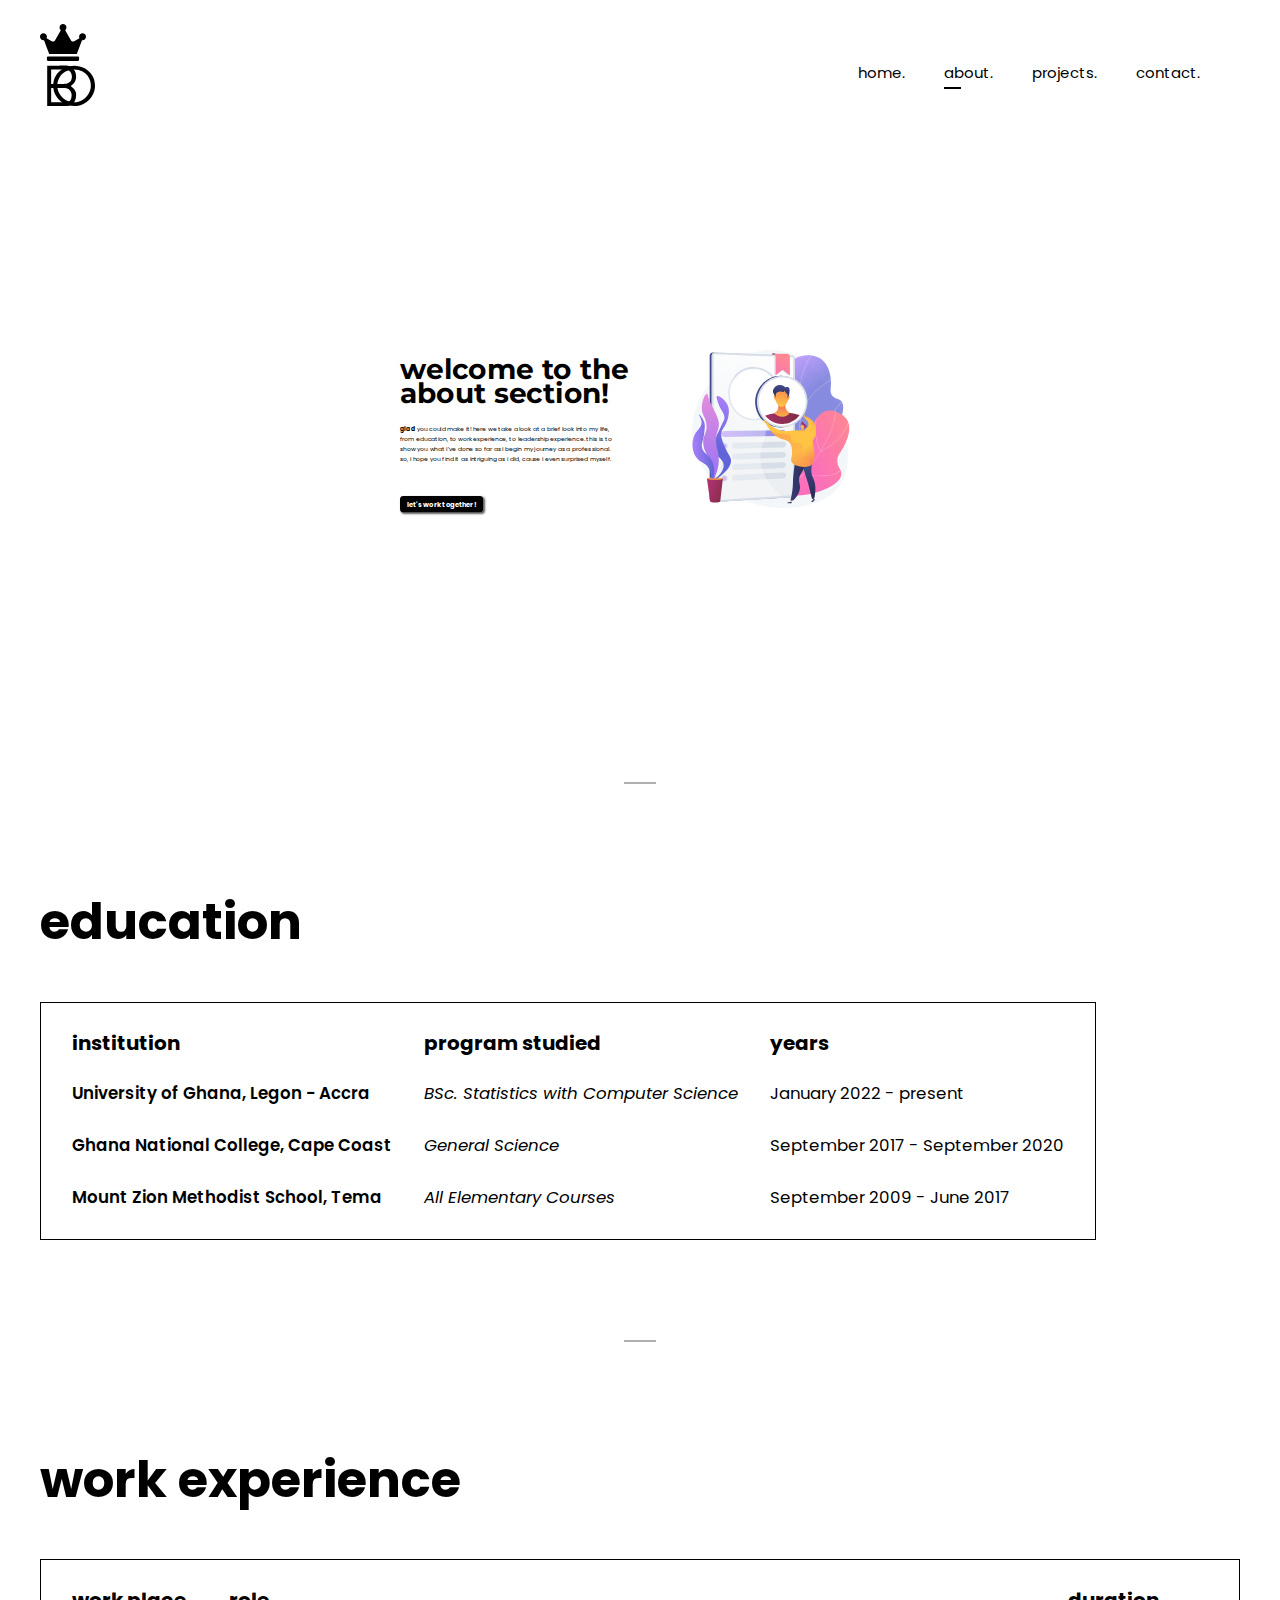
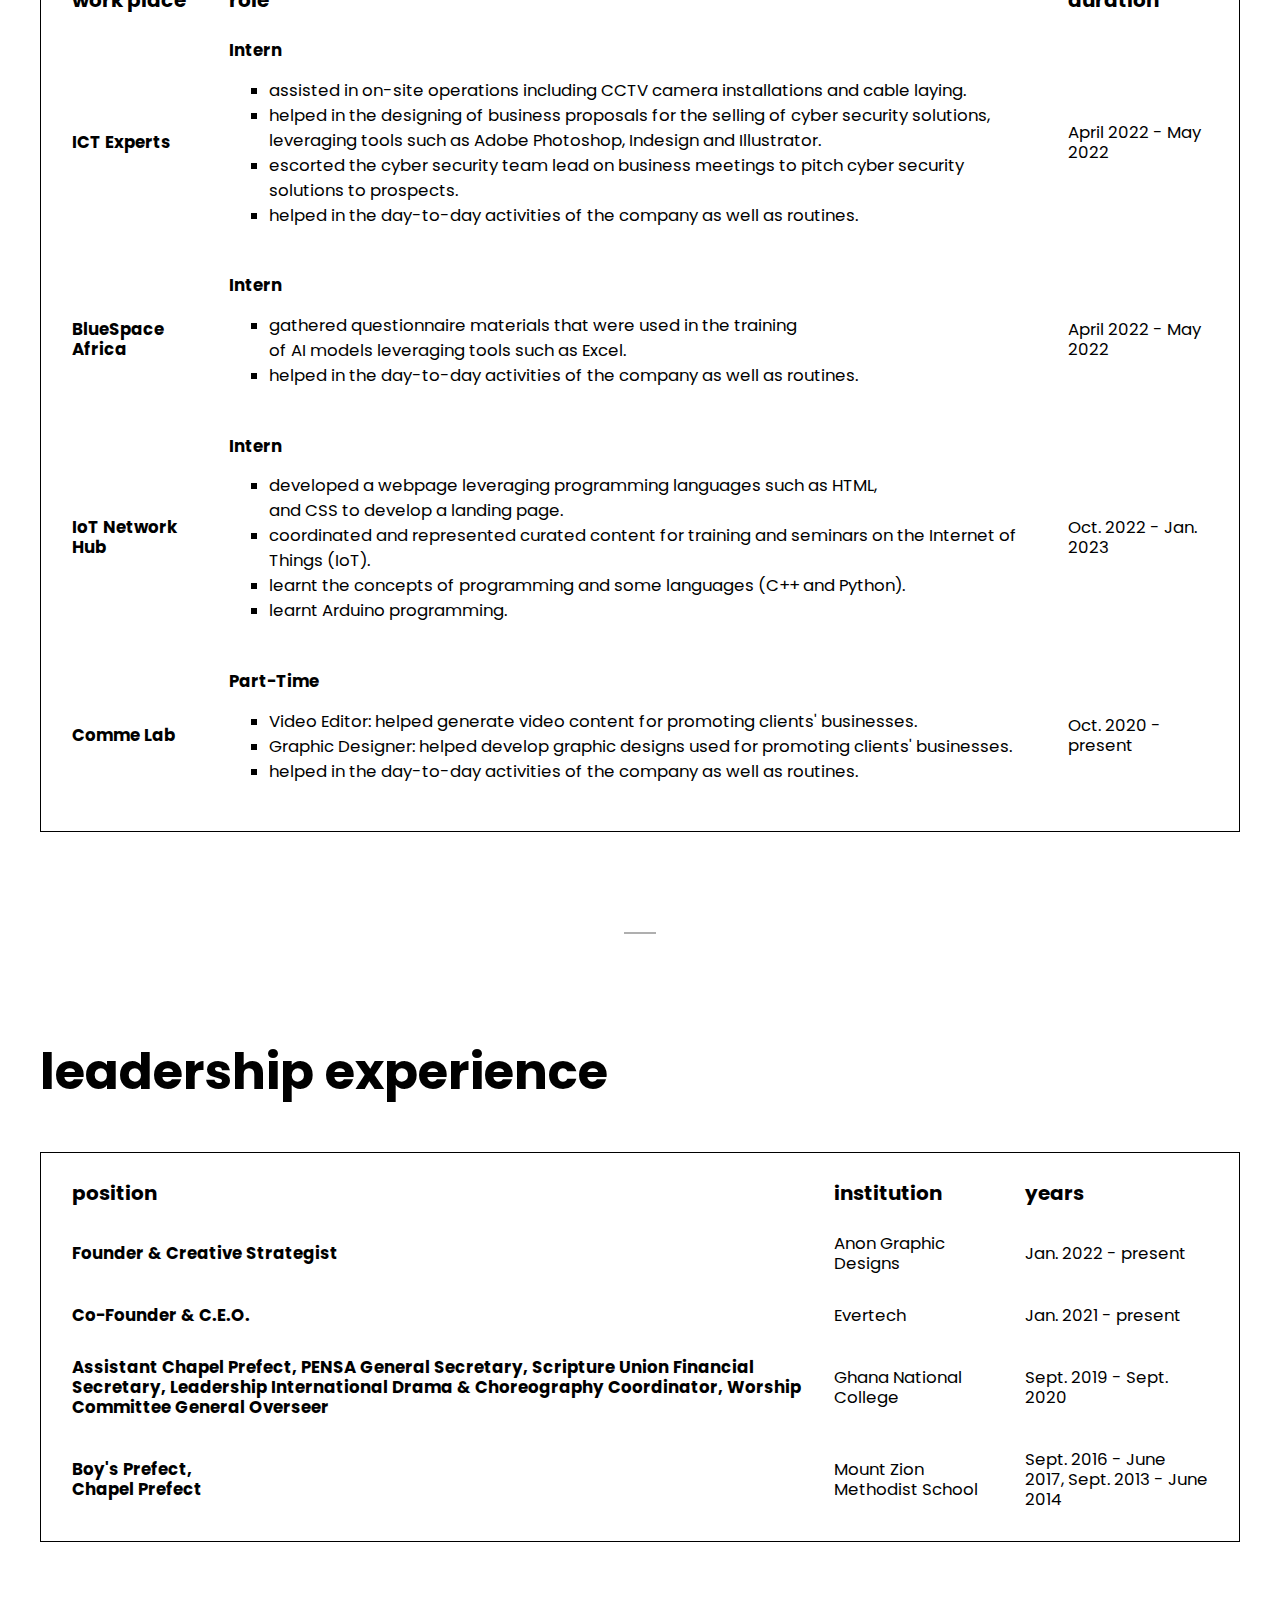
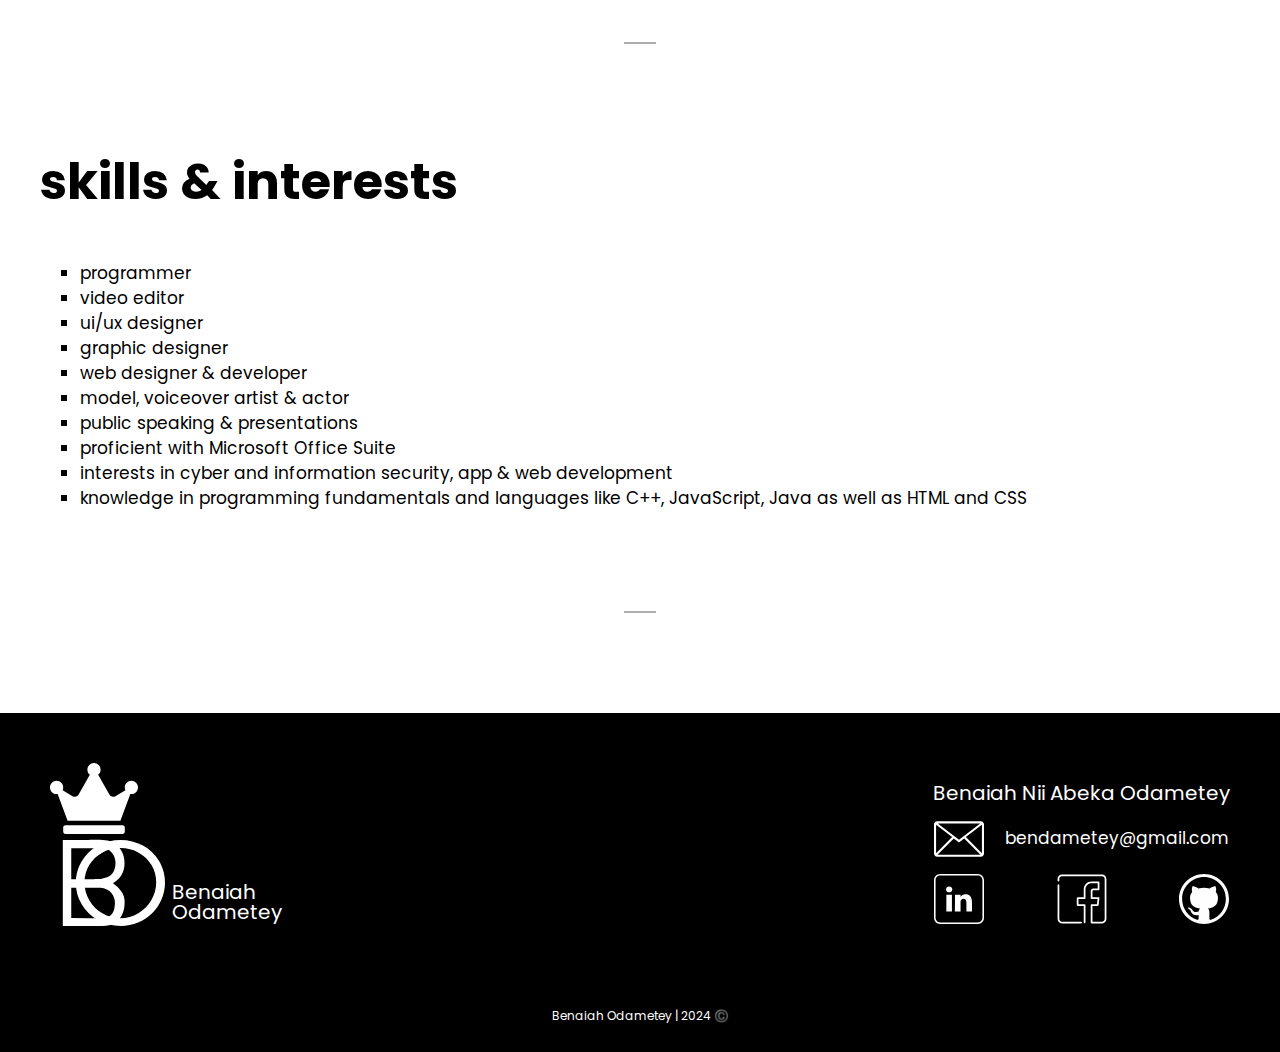
<file: about.html>
<!DOCTYPE html>
<html lang="en">
<head>
    <meta charset="UTF-8">
    <meta name="viewport" content="width=device-width, initial-scale=1.0">
    <title>About | Portfolio</title>
    <link type="image/png" sizes="16x16" rel="icon" href="img/icons8-crown-16.png">
    <link rel="preconnect" href="https://fonts.googleapis.com">
    <link rel="preconnect" href="https://fonts.gstatic.com" crossorigin>
    <link href="https://fonts.googleapis.com/css2?family=Poppins:ital,wght@0,100;0,200;0,300;0,400;0,500;0,600;0,700;0,800;0,900;1,100;1,200;1,300;1,400;1,500;1,600;1,700;1,800;1,900&display=swap" rel="stylesheet">
    <link rel="preconnect" href="https://fonts.googleapis.com">
<link rel="preconnect" href="https://fonts.gstatic.com" crossorigin>
<link rel="preconnect" href="https://fonts.googleapis.com">
<link rel="preconnect" href="https://fonts.gstatic.com" crossorigin>
<link href="https://fonts.googleapis.com/css2?family=Montserrat:wght@700&family=Poppins:ital,wght@0,100;0,200;0,300;0,400;0,500;0,600;0,700;0,800;0,900;1,100;1,200;1,300;1,400;1,500;1,600;1,700;1,800;1,900&family=Ubuntu:ital,wght@0,700;1,700&display=swap" rel="stylesheet">
<link rel="stylesheet" href="css/about.css">
</head>
<body>
    <div class="overlay"></div>
    <div class="wrapper">
        <header>
            <!-- Header-->
            <a href="#"><img src="/img/blogo.svg" alt="My logo"></a>

            <!-- Navigation -->
            <nav>
                <ul>
                    <li><a href="index.html">home.</a></li>
                    <li><a href="#" class="active">about.</a></li>
                    <li><a href="projects.html">projects.</a></li>
                    <li><a href="contact.html">contact.</a></li>
                </ul>
            </nav>
        </header>

        <main>
            <!-- Hero Section  -->
                <div class="left-col">
                    <h1>welcome to the about section!</h1>
                    <p class="subhead"><strong>glad</strong> you could make it! here we take a look at a brief look into my life, from education, to work experience,
                    to leadership experience. this is to show you what i've done so far as i begin my journey as a professional. so, i hope you find it as intriguing
                as i did, cause i even surprised myself.</p>

                         <div class="cta-btn">
                            <a href="contact.html" class="primary-cta">let's work together!</a>
                        </div>
                </div>
                <div class="right-col">
                    <img src="/img/about.svg" alt="image of man with rocket" class="about-image">
                </div>
            </div>
        </main>
        <hr>

        <div class="wrapper">
            <h2>education</h2>
            <table>
                <tr>
                    <th><span>institution</th>
                    <th>program studied</th>
                    <th>years</th>
                </tr>
                <tr>
                    <td class="institution">University of Ghana, Legon - Accra<br></td>
                    <td><i>BSc. Statistics with Computer Science</i></td>
                    <td>January 2022 - present</td>
                </tr>
                <tr>
                    <td class="institution">Ghana National College, Cape Coast</td>
                    <td><i>General Science</i></td>
                    <td>September 2017 - September 2020</td>
                </tr>
                <tr>
                    <td class="institution">Mount Zion Methodist School, Tema</td>
                    <td><i>All Elementary Courses</i></td>
                    <td>September 2009 - June 2017</td>
                </tr>
            </table>
        </div>
        <hr>
        <div class="wrapper">
            <h2>work experience</h2>
            <table>
                <tr>
                    <th>work place</th>
                    <th>role</th>
                    <th>duration</th>
                </tr>
                <tr>
                    <td><strong>ICT Experts</strong></td>
                    <td><strong>Intern</strong><br>

                    <ul class="tables">
                        <li>assisted in on-site operations including CCTV camera installations and cable laying.</li>
                        <li>helped in the designing of business proposals for the selling of cyber security solutions, leveraging tools such as
                            Adobe Photoshop, Indesign and Illustrator.</li>
                        <li>escorted the cyber security team lead on business meetings to pitch cyber security solutions to prospects.</li>
                        <li>helped in the day-to-day activities of the company as well as routines.</li>
                    </ul>
                    </td>
                    <td>April 2022 - May 2022</td>
                </tr>
                <tr>
                    <td><strong>BlueSpace Africa</strong></td>
                    <td><strong>Intern</strong><br>

                    <ul class="tables">
                        <li>gathered questionnaire materials that were used in the training <br>of AI models
                            leveraging tools such as Excel.</li>
                        <li>helped in the day-to-day activities of the company as well as routines.</li>
                    </ul>
                    </td>
                    <td>April 2022 - May 2022</td>
                </tr>
                <tr>
                    <td><strong>IoT Network Hub</strong></td>
                    <td><strong>Intern</strong><br>

                    <ul class="tables">
                        <li>developed a webpage leveraging programming languages such as HTML,<br> and CSS to develop a 
                            landing page.</li>
                        <li>coordinated and represented curated content for training and seminars on the Internet of Things
                            (IoT).</li>
                        <li>learnt the concepts of programming and some languages (C++ and Python).</li>
                        <li>learnt Arduino programming.
                        </li>
                    </ul>
                    </td>
                    <td>Oct. 2022 - Jan. 2023</td>
                </tr>
                <tr>
                    <td><strong>Comme Lab</strong></td>
                    <td><strong>Part-Time</strong><br>

                    <ul class="tables">
                        <li>Video Editor: helped generate video content for promoting clients' businesses.</li>
                        <li>Graphic Designer: helped develop graphic designs used for promoting clients' businesses.</li>
                        <li>helped in the day-to-day activities of the company as well as routines.</li>
                    </ul>
                    </td>
                    <td>Oct. 2020 - present</td>
                </tr>
            </table>
            </div>
            <hr>
            <div class="wrapper">
                <h2>leadership experience</h2>
                <table>
                    <tr>
                        <th>position</th>
                        <th>institution</th>
                        <th>years</th>
                    </tr>
                    <tr>
                        <td><strong>Founder & Creative Strategist</strong></td>
                        <td>Anon Graphic Designs</td>
                        <td>Jan. 2022 - present</td>
                    </tr>
                    <tr>
                        <td><strong>Co-Founder & C.E.O.</strong></td>
                        <td>Evertech</td>
                        <td>Jan. 2021 - present</td>
                    </tr>
                    <tr>
                        <td><strong>Assistant Chapel Prefect, PENSA General Secretary, Scripture Union Financial Secretary, Leadership International Drama & Choreography Coordinator, Worship Committee General Overseer</strong></td>
                        <td>Ghana National College</td>
                        <td>Sept. 2019 - Sept. 2020</td>
                    </tr>
                    <tr>
                        <td><strong>Boy's Prefect,<br>Chapel Prefect</strong></td>
                        <td>Mount Zion Methodist School</td>
                        <td>Sept. 2016 - June 2017, Sept. 2013 - June 2014</td>
                    </tr>
                </table>
            </div>
            <hr>
                <div class="wrapper">
                    <h2>skills & interests</h2>
                    <ul class="skillss">
                        <li>programmer</li>
                        <li>video editor</li>
                        <li>ui/ux designer</li>
                        <li>graphic designer</li>
                        <li>web designer & developer</li>
                        <li>model, voiceover artist & actor</li>
                        <li>public speaking & presentations</li>
                        <li>proficient with Microsoft Office Suite</li>
                        <li>interests in cyber and information security, app & web development</li>
                        <li>knowledge in programming fundamentals and languages like C++, JavaScript, Java as well as HTML and CSS</li>
                    </ul>
                </div>
        </div>
        </body>
        <hr>
        <footer>
            <div class="wrapper5"> <div class="top-side">
                <div class="logo"><img alt="#" src="/img/wlogo.svg">
                    <p class="logopq">Benaiah<br>Odametey</p></div>
        
                    <div class="info">
                        <p class="logop">Benaiah Nii Abeka Odametey</p>
                        <div class="email"><svg class="eicon" width="30" height="30" viewBox="0 0 30 30" fill="none" xmlns="http://www.w3.org/2000/svg">
                            <path d="M28.125 4.375H1.875C1.37772 4.375 0.900805 4.57254 0.549175 4.92417C0.197544 5.27581 0 5.75272 0 6.25L0 23.75C0 24.2473 0.197544 24.7242 0.549175 25.0758C0.900805 25.4275 1.37772 25.625 1.875 25.625H28.125C28.6223 25.625 29.0992 25.4275 29.4508 25.0758C29.8025 24.7242 30 24.2473 30 23.75V6.25C30 5.75272 29.8025 5.27581 29.4508 4.92417C29.0992 4.57254 28.6223 4.375 28.125 4.375ZM27.725 5.625L15 15.4625L2.275 5.625H27.725ZM1.25 23.4937V6.4125L10.8813 13.8562L1.25 23.4937ZM2.13125 24.375L11.875 14.6313L14.6125 16.75C14.7218 16.8341 14.8558 16.8797 14.9937 16.8797C15.1317 16.8797 15.2657 16.8341 15.375 16.75L18.125 14.6313L27.8687 24.375H2.13125ZM28.75 23.4937L19.1187 13.8562L28.75 6.4125V23.4937Z" fill="white"/>
                            </svg>
                            <p class="logopp">bendametey@gmail.com</p></div>
                           <div class="socials">
                            <a href="https://www.linkedin.com/in/benaiah-nii-abeka-odametey/" target="_blank"><svg width="32" height="32" viewBox="0 0 32 32" fill="none" xmlns="http://www.w3.org/2000/svg">
                                <path d="M28 1C29.654 1 31 2.346 31 4V28C31 29.654 29.654 31 28 31H4C2.346 31 1 29.654 1 28V4C1 2.346 2.346 1 4 1H28ZM28 0H4C1.8 0 0 1.8 0 4V28C0 30.2 1.8 32 4 32H28C30.2 32 32 30.2 32 28V4C32 1.8 30.2 0 28 0Z" fill="white"/>
                                <path d="M24.299 23.9209V17.7839C24.299 14.4959 22.544 12.9659 20.203 12.9659C18.314 12.9659 17.468 14.0049 16.997 14.7339V13.2169H13.439C13.486 14.2219 13.439 23.9209 13.439 23.9209H16.997V17.9429C16.997 17.6239 17.02 17.3039 17.114 17.0759C17.371 16.4369 17.956 15.7749 18.939 15.7749C20.227 15.7749 20.742 16.7559 20.742 18.1949V23.9219L24.299 23.9209ZM9.69 11.7559C10.93 11.7559 11.703 10.9329 11.703 9.90588C11.68 8.85588 10.93 8.05688 9.713 8.05688C8.496 8.05688 7.701 8.85588 7.701 9.90588C7.701 10.9339 8.473 11.7559 9.668 11.7559H9.69ZM11.469 23.9209V13.2169H7.912V23.9209H11.469Z" fill="white"/>
                                </svg></a> 
                                    
                                    
        
                               <a href="https://web.facebook.com/benaiah.odametey.1" target="_blank"><svg width="42" height="43" viewBox="0 0 42 43" fill="none" xmlns="http://www.w3.org/2000/svg">
                                <path d="M20.25 42.5H3.75C1.683 42.5 0 40.8185 0 38.75V9.5C0 9.086 0.336 8.75 0.75 8.75C1.164 8.75 1.5 9.086 1.5 9.5V38.75C1.5 39.9905 2.5095 41 3.75 41H20.25C20.664 41 21 41.336 21 41.75C21 42.164 20.664 42.5 20.25 42.5Z" fill="white"/>
                                <path d="M38.25 42.5H29.25C28.836 42.5 28.5 42.164 28.5 41.75V26.75C28.5 26.336 28.836 26 29.25 26H33.8385L34.401 21.5H29.25C28.836 21.5 28.5 21.164 28.5 20.75V14.75C28.5 13.5095 29.5095 12.5 30.75 12.5H34.5V8H29.25C26.355 8 24 10.355 24 13.25V20.75C24 21.164 23.664 21.5 23.25 21.5H18V26H23.25C23.664 26 24 26.336 24 26.75V41.75C24 42.164 23.664 42.5 23.25 42.5C22.836 42.5 22.5 42.164 22.5 41.75V27.5H17.25C16.836 27.5 16.5 27.164 16.5 26.75V20.75C16.5 20.336 16.836 20 17.25 20H22.5V13.25C22.5 9.5285 25.5285 6.5 29.25 6.5H35.25C35.664 6.5 36 6.836 36 7.25V13.25C36 13.664 35.664 14 35.25 14H30.75C30.336 14 30 14.3375 30 14.75V20H35.25C35.466 20 35.67 20.093 35.8125 20.2535C35.955 20.414 36.021 20.63 35.994 20.8445L35.244 26.8445C35.1975 27.2195 34.878 27.5 34.5 27.5H30V41H38.25C39.4905 41 40.5 39.9905 40.5 38.75V4.25C40.5 3.0095 39.4905 2 38.25 2H3.75C2.5095 2 1.5 3.0095 1.5 4.25V5.75C1.5 6.164 1.164 6.5 0.75 6.5C0.336 6.5 0 6.164 0 5.75V4.25C0 2.1815 1.683 0.5 3.75 0.5H38.25C40.317 0.5 42 2.1815 42 4.25V38.75C42 40.8185 40.317 42.5 38.25 42.5Z" fill="white"/>
                                </svg></a> 
        
                               <a href="https://github.com/" target="_blank"><svg width="60" height="60" viewBox="0 0 60 60" fill="none" xmlns="http://www.w3.org/2000/svg">
                                <path fill-rule="evenodd" clip-rule="evenodd" d="M34.7031 41.5048C40.549 40.8144 46.7666 38.6889 46.7666 28.5916C46.7666 25.7217 45.756 23.3829 44.11 21.5757C44.3755 20.8855 45.225 18.2811 43.7896 14.6679C43.7896 14.6679 41.6639 13.9767 36.6694 17.3244C34.5437 16.7405 32.2057 16.3678 30.027 16.3678C27.7942 16.3678 25.4554 16.7405 23.3828 17.3244C18.3341 13.9767 16.2086 14.6679 16.2086 14.6679C14.7741 18.2811 15.6246 20.8855 15.89 21.5757C14.2423 23.3828 13.2326 25.7217 13.2326 28.5916C13.2326 38.6889 19.4502 40.8144 25.2961 41.5048C24.5527 42.1437 23.8616 43.3649 23.5961 45.0657C22.1075 45.703 18.2279 46.9259 15.89 42.887C15.89 42.887 14.5078 40.3897 11.9043 40.2305C11.9043 40.2305 9.29988 40.1774 11.6918 41.8233C11.6918 41.8233 13.4449 42.6216 14.6148 45.6498C14.6148 45.6498 16.2086 50.6993 23.542 49.1045V53.6212C23.542 54.3134 23.0112 55.1098 21.6829 54.8974C11.2663 51.4426 3.77344 41.5577 3.77344 29.973C3.77344 15.4644 15.5175 3.72047 30.027 3.72047C44.4817 3.72047 56.2796 15.4645 56.2266 29.973C56.2266 41.5577 48.7329 51.3895 38.317 54.8974C36.9879 55.163 36.4569 54.3666 36.4569 53.6212V46.3418C36.457 43.8957 35.6587 42.3029 34.7031 41.5048ZM60 30.027C60 13.4449 46.5543 0 30.027 0C13.4449 0 0 13.4449 0 30.027C0 46.5543 13.4449 60 30.027 60C46.5543 60 60 46.5543 60 30.027Z" fill="#FEFEFE"/>
                                </svg></a> 
                            </div>     
                        </div>
            </div>
                <div class="copyright">
                    <p class="copyright">Benaiah Odametey | 2024 ©️</p>
                </div>
                </div>
            </div>
        </footer>
</file>
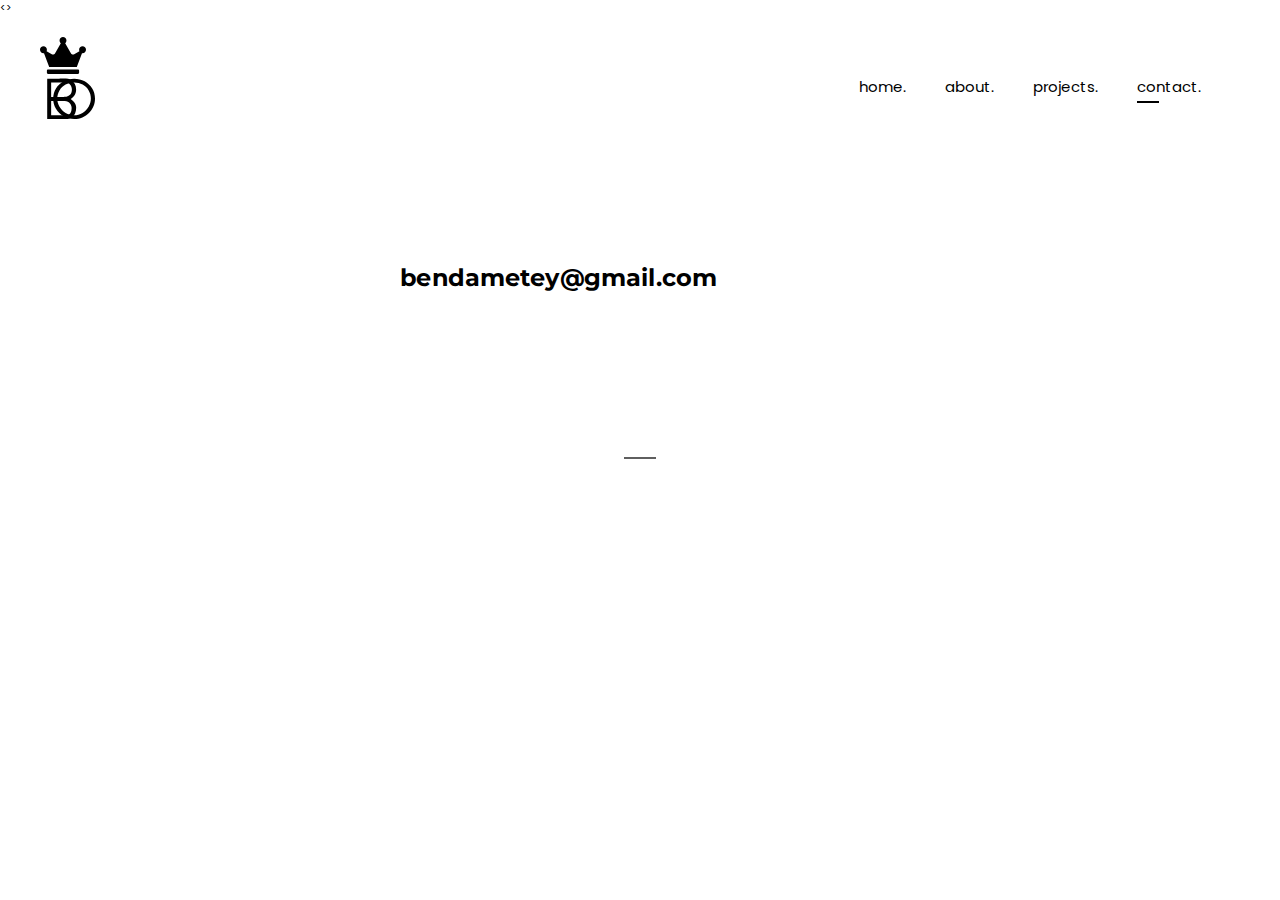
<file: contact.html>
<!DOCTYPE html>
<html lang="en">
<>
    <meta charset="UTF-8">
    <meta name="viewport" content="width=device-width, initial-scale=1.0">
    <title>Contact | Portfolio</title>
    <link type="image/png" sizes="16x16" rel="icon" href="img/icons8-crown-16.png">
    <link rel="preconnect" href="https://fonts.googleapis.com">
    <link rel="preconnect" href="https://fonts.gstatic.com" crossorigin>
    <link href="https://fonts.googleapis.com/css2?family=Poppins:ital,wght@0,100;0,200;0,300;0,400;0,500;0,600;0,700;0,800;0,900;1,100;1,200;1,300;1,400;1,500;1,600;1,700;1,800;1,900&display=swap" rel="stylesheet">
    <link rel="preconnect" href="https://fonts.googleapis.com">
<link rel="preconnect" href="https://fonts.gstatic.com" crossorigin>
<link rel="preconnect" href="https://fonts.googleapis.com">
<link rel="preconnect" href="https://fonts.gstatic.com" crossorigin>
<link href="https://fonts.googleapis.com/css2?family=Montserrat:wght@700&family=Poppins:ital,wght@0,100;0,200;0,300;0,400;0,500;0,600;0,700;0,800;0,900;1,100;1,200;1,300;1,400;1,500;1,600;1,700;1,800;1,900&family=Ubuntu:ital,wght@0,700;1,700&display=swap" rel="stylesheet">    <link rel="stylesheet" href="css/main.css">
</head>
<body>
    <div class="overlay"></div>
    <div class="wrapper">
        <header>
            <!-- Header-->
            <a href="#"><img src="/img/blogo.svg" alt="My logo"></a>

            <!-- Navigation -->
            <nav>
                <ul>
                    <li><a href="index.html">home.</a></li>
                    <li><a href="about.html">about.</a></li>
                    <li><a href="projects.html">projects.</a></li>
                    <li><a href="contact.html" class="active">contact.</a></li>
                </ul>
            </nav>
        </header>
   <main>
    <h1>bendametey@gmail.com</h1>
   </main>
   </div>
   <hr>
   
</body>
</html>
</file>
<file: css/main.css>
html {
  font-size: 62.5%;
  scroll-behavior: smooth;
}

body {
  margin: 0;
  font-family: "Poppins";
  text-align: justify;
}

.wrapper {
  max-width: 1200px;
  margin: 0 auto;
  margin-bottom: 10em;
}

.wrapper3 {
  max-width: 1200px;
  margin: 0 auto;
  margin-bottom: 10em;
}

hr {
  width: 3rem;
  color: rgb(95, 95, 95);
  border: 1px solid;
  margin-bottom: 10rem;
}

/* Navigation */

header {
  display: flex;
  justify-content: space-between;
  align-items: center;
  padding-top: 2rem;
}

nav {
  margin: 3.9rem;
}

nav ul {
  list-style-type: none;
  display: flex;
  gap: 3.9em;
  margin: 0;
}

nav ul li a {
  text-decoration: none;
  color: black;
  font-size: 1.5rem;
  position: relative;
}

nav ul li a.active:before {
  position: absolute;
  content: "";
  width: 35%;
  height: 1px;
  border-bottom: 2px solid black;
  bottom: -6px;
}

nav ul li a:before {
  position: absolute;
  content: "";
  width: 0%;
  height: 1px;
  border-bottom: 2px solid rgb(132, 132, 132);
  bottom: -6px;
  transition: width 0.3s;
}

/* Hero Section */

main {
  display: flex;
  gap: 8em;
  margin-top: 5em;
}

.left-col {
  width: 55%;
}

.right-col {
  flex-grow: 1;
}

h1 {
  font-size: 6rem;
  font-family: "Montserrat";
  font-weight: bold;
  margin-top: 7rem;
  line-height: 6rem;
}

.globe {
  width: 100px;
  height: 100px;
  transition: transform 0.3s ease-in-out;
  z-index: 1;
  margin: 0;
  transform: scale(1.4);
}

.globe:hover {
  transform: scale(1.7);
}

span {
  font-size: 17rem;
  position: relative;
}

.subhead {
  font-size: 1.5rem;
  width: 75%;
  margin: 0;
}

.cta-btn {
  margin-top: 9em;
}

a.primary-cta {
  text-decoration: none;
}

.primary-cta {
  background-color: black;
  padding: 0.5em 1em;
  font-size: 1.7rem;
  color: white;
  font-weight: bold;
  border-radius: 0.5em;
  box-shadow: 3px 3px 5px rgb(95, 95, 95);
  transition: color 500ms;
}

/* Right column image */

.right-col {
  display: grid;
  grid-template-columns: repeat(2, auto);
  grid-template-areas:
    "left"
    "left";
}

.card1 {
  grid-area: left;
  border-radius: 0.8rem;
  padding: 1.1em;
  display: flex;
  align-items: end;
  background-size: 100%;
  height: 50em;
  width: 31em;
  background-image: url("../img/hero.JPG");
  transition: background-size 800ms;
  overflow: hidden;
  position: relative;
  box-shadow: 3px 3px 5px rgb(95, 95, 95);
}

.card-details {
  background: white;
  border-radius: 0.6rem;
  padding: 0.15em 1em;
  width: 100%;
  display: flex;
  align-items: center;
  justify-content: space-between;
  transition: transform 800ms;
}

.card-details a {
  font-size: 1.2rem;
  font-weight: bold;
  text-decoration: none;
  color: black;
  margin: 0;
  pointer-events: none;
}

.card-details p {
  font-size: 1rem;
  margin: 0;
}

p.skill-summary {
  font-size: 0.9rem;
  line-height: 1.2rem;
  padding: 1em 0 1em 0;
}

.course {
  font-weight: 500;
}

/* About Section */

.wrapper2 {
  max-width: 1200px;
  margin: 0 auto;
  margin-bottom: 10em;
  display: flex;
}

.left-col2 {
  width: 50%;
}

.right-col2 {
  width: 50%;
}

h1.heading {
  font-size: 8.6rem;
}

p.about {
  font-size: 1.5rem;
  width: 75%;
  line-height: 2.2em;
}

strong.orange {
  color: orange;
}

strong.green {
  color: green;
}

strong.blue {
  color: blue;
}

.card2 {
  grid-area: left;
  margin-left: 10em;
  border-radius: 0.8rem;
  padding: 1.1em;
  display: flex;
  align-items: end;
  background-size: 110%;
  height: 50em;
  width: 31em;
  background-image: url("../img/who.JPG");
  transition: background-size 800ms;
  transform: rotate(5deg);
  box-shadow: 3px 3px 5px rgb(95, 95, 95);
}

/* Skillset */

.skillset {
  display: flex;
  justify-content: space-between;
  margin-top: 8em;
}

.skills1 {
  width: 50%;
}

.skills2 {
  width: 35%;
}

.skillset ul li {
  list-style-type: none;
  text-decoration: none;
  color: black;
  font-size: 2.6rem;
  padding-top: 1.5em;
  display: flex;
  gap: 30px;
}

.skillset ul li a {
  list-style-type: none;
  text-decoration: none;
  color: black;
  font-size: 2.6rem;
  display: flex;
  align-items: center;
  gap: 30px;
}

svg {
  width: 40px;
  height: 40px;
  padding: 0.1em;
  display: flex;
  align-items: center;
}

.blurb1 p {
  text-align: center;
  margin-top: 11em;
}

i {
  font-size: 2.5rem;
}

/* Blurb */

.wrapper4 {
  max-width: 1350px;
  margin: 0 auto;
  margin-bottom: 10em;
  text-align: center;
}

.click {
  font-weight: 150;
  font-size: 6rem;
}

/* Footer */

footer {
  background-color: black;
  height: 30em;
}

.wrapper5 {
  background-color: black;
  margin: 0 auto;
  margin-bottom: 10em;
  padding: 0;
  padding-bottom: 0.3em;
  justify-content: space-between;
}
.top-side {
  max-width: 1350px;
  margin: 0 auto;
  margin-bottom: 0.5em;
  padding: 5em;
  display: flex;
  justify-content: space-between;
}

.logo {
  display: flex;
  align-items: end;
}

.logop {
  color: white;
  font-size: 2rem;
  line-height: 1em;
  margin-bottom: 0.5em;
}

.logopq {
  color: white;
  font-size: 2rem;
  line-height: 1em;
  margin-bottom: 1.5em;
}

.logopp {
  color: white;
  font-size: 1.7rem;
  line-height: 1em;
  margin-bottom: 1.5em;
}

.email {
  display: flex;
  gap: 2em;
  margin: 0;
}

.socials {
  display: flex;
  justify-content: space-between;
}

.copyright {
  max-width: 1350px;
  margin: 0 auto;
  margin-bottom: 2em;
  color: white;
  text-align: center;
  font-size: 1.2rem;
}

/* Micro Interactions */

nav ul li a:hover::before {
  width: 35%;
  opacity: 50%;
}

.primary-cta:hover {
  background: white;
  color: black;
  transition: color 500ms;
  box-shadow: 5px 5px 5px rgb(95, 95, 95);
}

.card1:hover {
  background-size: 110%;
  transition: background-size 800ms;
  transform-origin: center center;
}

.card2:hover {
  background-size: 120%;
  transition: background-size 800ms;
}

.card1:hover .card-details {
  transform: translateY(-20px);
}

.skillset ul li a:hover {
  text-decoration: underline;
}

/* Into Animation */
/*
.overlay {
  position: absolute;  
  z-index: 999;
  background: white;
  width: 100%;
  height: 100%;
  animation: reveal 1s ease-in forwards;
  transform-origin: bottom ;
}

@keyframes reveal {
    from {
        transform: scaleY(1);
    }
    to {
        transform: scaleY(0);
    }
} */

main {
  animation: growIn 2s cubic-bezier(0.075, 0.82, 0.165, 1) forwards;
  transform: scale(0.4);
}

@keyframes growIn {
  to {
    transform: scale(1);
  }
}
</file>
<file: css/about.css>
html   {
    font-size: 62.5%;
    scroll-behavior: smooth;
}

body {
    margin: 0;
    font-family: 'Poppins';
}

.wrapper {
    max-width: 1200px;
    margin: 0 auto;
    margin-bottom: 10em;
}

.presentations {
    max-width: 1200px;
    margin: 0 auto;
    margin-bottom: 10em;
}

hr {
    width: 3rem;
    color: rgb(95, 95, 95);
    border: 1px solid;
    margin-bottom: 10rem;
    opacity: 50%;
}


/* Navigation */

header {
    display: flex;
    justify-content: space-between;
    align-items: center;
    padding-top: 2rem;
}

nav {
    margin: 4rem;
}

nav ul {
    list-style-type: none;
    display: flex;
    gap: 3.9em;
    margin: 0;
}

nav ul li a {
    text-decoration: none;
    color: black;
    font-size: 1.5rem;
    position: relative;
}

nav ul li a.active:before {
    position: absolute;
    content: "";
    width: 35%;
    height: 1px;
    border-bottom: 2px solid black;
    bottom: -6px;
}

nav ul li a:before {
    position: absolute;
    content: "";
    width: 0%;
    height: 1px;
    border-bottom: 2px solid rgb(132, 132, 132);
    bottom: -6px;
    transition: width .3s;
}

/* Hero Section */

main {
    display: flex;
    gap: 8em;
    margin-top: 5em;
}

.left-col {
    width: 50%;
}

.right-col {
    flex-grow: 1;
}

h1 {
    font-size: 7rem;
    font-family: 'Montserrat';
    font-weight: bold;
    margin-top: 7rem;
    line-height: 6rem;
    width: 100%;
}

.subhead {
    font-size: 1.5rem;
    width: 90%;
    margin: 0;
    line-height: 2.5rem;
}

.cta-btn {
    margin-top: 9em;
}

a.primary-cta  {
    text-decoration: none;
}

.primary-cta {
    background-color: black;
    padding: 0.5em 1em;
    font-size: 1.7rem;
    color: white;
    font-weight: bold;
    border-radius: 0.5em;
    box-shadow: 3px 3px 5px rgb(95, 95, 95);
    transition: color 500ms;
}

.right-col {
    flex-grow: 1;
}

.about-image {
    width: 50rem;
    height: 50rem;
    transition: transform 0.3s ease-in-out;
    transform: scale(1.0);
    margin: 0;
}

.about-image:hover {
    transform: scale(1.15);
}

/* About */

.wrapper {
    max-width: 1200px;
    margin: 0 auto;
    margin-bottom: 10em;
}

h2 {
    font-size: 5rem;
}

table {
    font-size: 2rem;
    border-spacing: 3rem;
    border: 0.1px solid;
    line-height: 1.8rem;
}

tr {
    text-align: left;
    gap: 5rem; 
}

th {
    font-weight: bold;
}

td {
    font-weight: medium;
    font-size: smaller;
    line-height: 2rem;
}

.tables {
    list-style-type: square;
}

li {
    line-height: 2.5rem;
}

.institution {
    font-weight: 600;
}

.skillss {
    font-size: 1.7rem;
    list-style-type: square;
}


/* Micro Interactions */

nav ul li a:hover::before {
    width: 35%;
    opacity: 50%;
}

main {
    animation: growIn 2s cubic-bezier(0.075, 0.82, 0.165, 1) forwards;
    transform: scale(.4);
}

.primary-cta:hover {
    background: white;
    color: black;
    transition: color 500ms;
    box-shadow: 5px 5px 5px rgb(95, 95, 95);
}

@keyframes growIn {
    to {
        transform: scale(1);
    }
}

/* Footer */
footer {
    background-color: black;
    height: 30em;
}

.wrapper5 {
    background-color: black;
    margin: 0 auto;
    margin-bottom: 10em;
    padding: 0;
    padding-bottom: 0.3em;
    justify-content: space-between;
}
.top-side {
    max-width: 1350px;
    margin: 0 auto;
    margin-bottom: 0.5em;
    padding: 5em;
    display: flex;
    justify-content: space-between;
}

.logo {
    display: flex;
    align-items: end;
}

.logop {
    color: white;
    font-size: 2rem;
    line-height: 1em;
    margin-bottom: 0.5em;
}

.logopq {
    color: white;
    font-size: 2rem;
    line-height: 1em;
    margin-bottom: 1.5em;
}

.logopp {
    color: white;
    font-size: 1.7rem;
    line-height: 1em;
    margin-bottom: 1.5em;
}

.email {
    display: flex;
    gap: 2em;
    margin: 0;
}

.socials {
    display: flex;
    justify-content: space-between;
}

.copyright {
    max-width: 1350px;
    margin: 0 auto;
    margin-bottom: 2em;
    color: white;
    text-align: center;
    font-size: 1.2rem;
}

svg {
    width: 50px;
    height: 50px;
    padding: .1em;
    display: flex;
    align-items: center;
}
</file>
